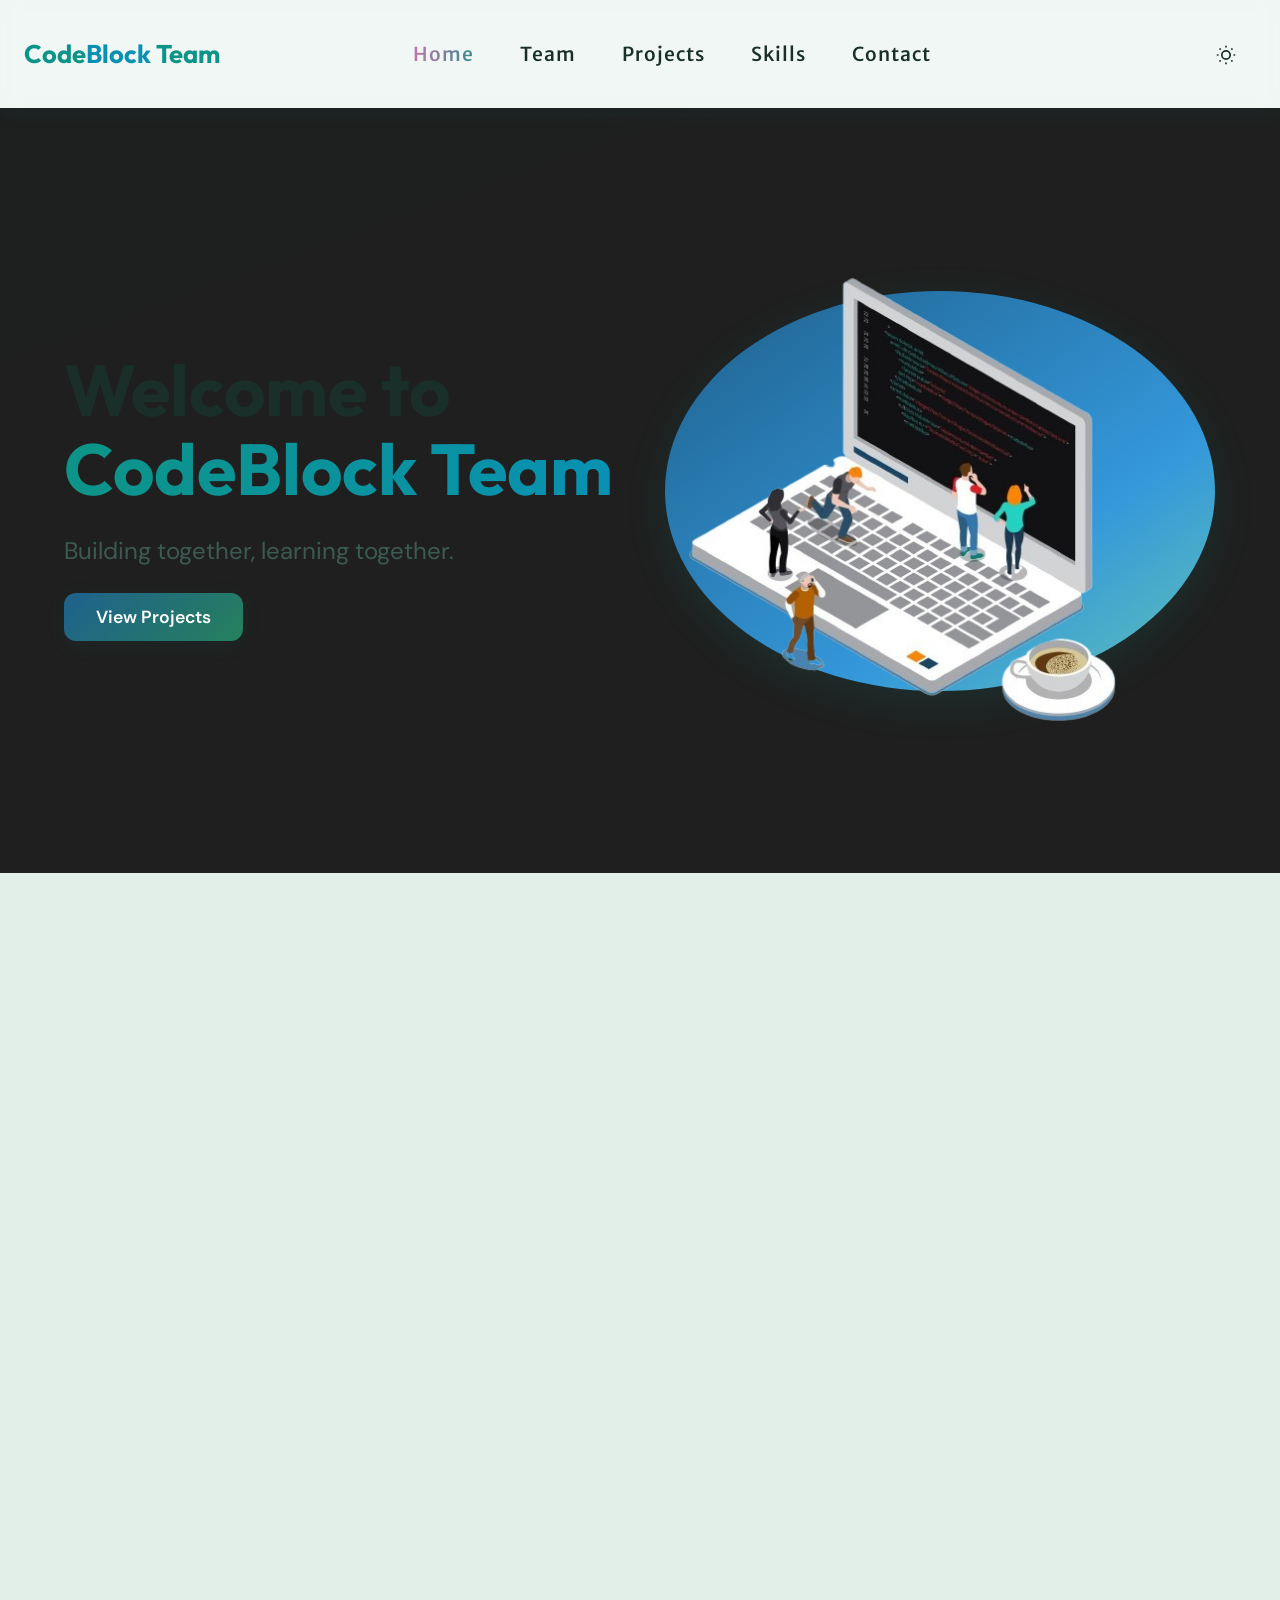
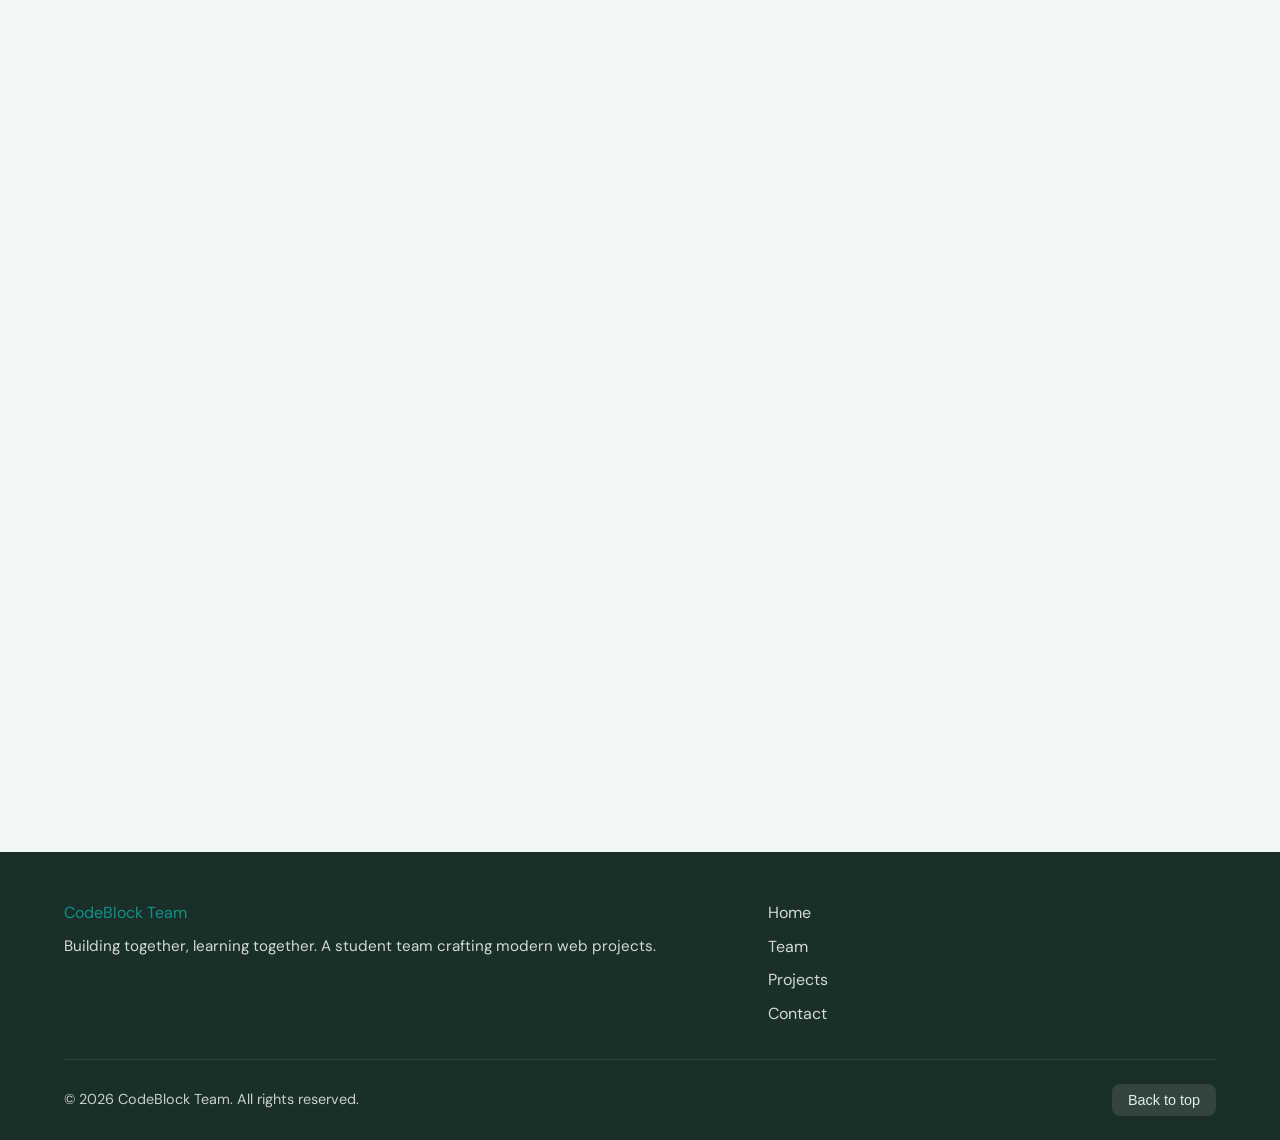
<file: index.html>
<!DOCTYPE html>
<html lang="en">
<head>
    <meta charset="UTF-8">
    <meta name="viewport" content="width=device-width, initial-scale=1.0">
    <link rel="icon" type="image/svg+xml" href="https://www.svgrepo.com/show/527629/box-minimalistic.svg">
    <title>CodeBlock Team | Student Portfolio</title>
    <link rel="preconnect" href="https://fonts.googleapis.com">
    <link rel="preconnect" href="https://fonts.gstatic.com" crossorigin>
    <link href="https://fonts.googleapis.com/css2?family=DM+Sans:ital,opsz,wght@0,9..40,400;0,9..40,500;0,9..40,600;0,9..40,700;1,9..40,400&family=Outfit:wght@400;500;600;700&display=swap" rel="stylesheet">
    <link rel="stylesheet" href="https://cdnjs.cloudflare.com/ajax/libs/font-awesome/6.4.0/css/all.min.css">
    <link rel="stylesheet" href="style.css?v=1.1">
</head>
<body>
    <header>
        <div class="header-inner">
            <a href="#home" class="logo">Code<span>Block</span> Team</a>
            <div class="container">
                <nav>
                    <a href="#home">Home</a>
                    <a href="#team">Team</a>
                    <a href="#projects">Projects</a>
                    <a href="#skills">Skills</a>
                    <a href="#contact">Contact</a>
                </nav>
            </div>
            <div class="header-actions">
                <button type="button" class="theme-toggle desktop-toggle" id="themeToggle" aria-label="Toggle theme">
                    <svg id="iconSun" width="20" height="20" viewBox="0 0 24 24" fill="none" stroke="currentColor" stroke-width="2"><circle cx="12" cy="12" r="5"/><path d="M12 1v2M12 21v2M4.22 4.22l1.42 1.42M18.36 18.36l1.42 1.42M1 12h2M21 12h2M4.22 19.78l1.42-1.42M18.36 5.64l1.42-1.42"/></svg>
                    <svg id="iconMoon" width="20" height="20" viewBox="0 0 24 24" fill="none" stroke="currentColor" stroke-width="2" style="display:none"><path d="M21 12.79A9 9 0 1 1 11.21 3 7 7 0 0 0 21 12.79z"/></svg>
                </button>
                <button type="button" class="mobile-menu-toggle" id="mobileMenuToggle" aria-label="Toggle mobile menu">
                    <svg width="24" height="24" viewBox="0 0 24 24" fill="none" stroke="currentColor" stroke-width="2">
                        <line x1="3" y1="6" x2="21" y2="6"></line>
                        <line x1="3" y1="12" x2="21" y2="12"></line>
                        <line x1="3" y1="18" x2="21" y2="18"></line>
                    </svg>
                </button>
            </div>
        </div>
    </header>

    <!-- Mobile Menu -->
    <div class="mobile-menu" id="mobileMenu">
        <nav class="mobile-nav">
            <a href="#home" class="mobile-nav-link">Home</a>
            <a href="#team" class="mobile-nav-link">Team</a>
            <a href="#projects" class="mobile-nav-link">Projects</a>
            <a href="#skills" class="mobile-nav-link">Skills</a>
            <a href="#contact" class="mobile-nav-link">Contact</a>
        </nav>
        <div class="mobile-theme-section">
            <button type="button" class="theme-toggle mobile-theme-btn" id="mobileThemeToggle" aria-label="Toggle theme">
                <svg class="mobile-icon-sun" width="20" height="20" viewBox="0 0 24 24" fill="none" stroke="currentColor" stroke-width="2"><circle cx="12" cy="12" r="5"/><path d="M12 1v2M12 21v2M4.22 4.22l1.42 1.42M18.36 18.36l1.42 1.42M1 12h2M21 12h2M4.22 19.78l1.42-1.42M18.36 5.64l1.42-1.42"/></svg>
                <svg class="mobile-icon-moon" width="20" height="20" viewBox="0 0 24 24" fill="none" stroke="currentColor" stroke-width="2" style="display:none"><path d="M21 12.79A9 9 0 1 1 11.21 3 7 7 0 0 0 21 12.79z"/></svg>
            </button>
        </div>
    </div>

    <main>
        <section id="home">
            <div class="container">
                <div class="hero-content">
                    <div class="hero-text reveal-on-scroll">
                        <h1>Welcome to <span class="highlight">CodeBlock Team</span></h1>
                        <p class="tagline">Building together, learning together.</p>
                        <a href="#projects" class="btn-cta">View Projects</a>
                    </div>
                    <div class="morphing-oval reveal-on-scroll">
                        <div class="oval-shape"></div>
                        <img src="img\homePageIcon.png" alt="Overlay Image" class="oval-overlay">
                    </div>
                </div>
            </div>
        </section>

        <section id="team">
            <div class="container">
                <h2 class="reveal-on-scroll">Our Team</h2>
                <p class="section-tagline reveal-on-scroll">Meet the people behind CodeBlock.</p>
                <div class="team-grid">
                    
                        <article data-target="#Student1" class="member-card reveal-on-scroll animated-border-form" data-accent-light="#725CAD" data-blue-light="#AE75DA" data-bg-light="#FBF8FF" data-text-light="#6E026F" data-photo-light="#57595B" data-accent-dark="#AE75DA" data-blue-dark="#725CAD" data-bg-dark="#412B6B" data-text-dark="#FDCFFA" data-photo-dark="#ffffff">
                        <div class="member-photo" style="background-image: url('img/Student1.jpeg'); background-size: cover; background-position: center;"></div>
                        <h3>Student#1</h3>
                        <p class="member-role">Preferred Role/Position</p>
                        <p class="member-bio">Short description about why you are suitable for that role.</p>
                        <div class="member-links">
                            <a href="#" aria-label="GitHub"><svg class="social-icon" xmlns="http://www.w3.org/2000/svg" width="20" height="20" viewBox="0 0 24 24" fill="currentColor" aria-hidden="true"><path d="M12 0C5.37 0 0 5.37 0 12c0 5.31 3.435 9.795 8.205 11.385.6.105.825-.255.825-.57 0-.285-.015-1.04-.015-2.04-3.33.724-4.035-1.61-4.035-1.61C4.42 18.07 3.63 17.7 3.63 17.7c-1.086-.744.084-.729.084-.729 1.205.084 1.838 1.236 1.838 1.236 1.07 1.835 2.807 1.305 3.495.998.108-.776.417-1.305.76-1.605-2.665-.305-5.526-1.22-5.526-5.981 0-1.311.469-2.381 1.235-3.221-.124-.303-.535-1.524.117-3.176 0 0 1.008-.322 3.301 1.23A11.509 11.509 0 0112 5.803c1.02.005 2.047.138 3.006.404 2.29-1.552 3.297-1.23 3.297-1.23.653 1.653.242 2.874.118 3.176.77.84 1.235 1.911 1.235 3.221 0 4.661-2.804 5.675-5.479 5.921.43.372.823 1.102.823 2.222v3.293c0 .319.192.694.801.576C20.566 22.092 24 17.592 24 11.297c0-6.627-5.373-12-12-12z"/></svg></a>
                            <a href="#" aria-label="LinkedIn"><svg class="social-icon" xmlns="http://www.w3.org/2000/svg" width="20" height="20" viewBox="0 0 24 24" fill="currentColor" aria-hidden="true"><path d="M20.447 20.452h-3.554v-5.569c0-1.328-.027-3.037-1.852-3.037-1.853 0-2.136 1.445-2.136 2.939v5.667H9.351V9h3.414v1.561h.046c.477-.9 1.637-1.85 3.37-1.85 3.601 0 4.267 2.37 4.267 5.455v6.286zM5.337 7.433c-1.144 0-2.063-.926-2.063-2.065 0-1.138.92-2.063 2.063-2.063 1.14 0 2.064.925 2.064 2.063 0 1.139-.925 2.065-2.064 2.065zm1.782 13.019H3.555V9h3.564v11.452zM22.225 0H1.771C.792 0 0 .774 0 1.729v20.542C0 23.227.792 24 1.771 24h20.451C23.2 24 24 23.227 24 22.271V1.729C24 .774 23.2 0 22.222 0h.003z"/></svg></a>
                        </div>
                    </article>
                    
                        <article data-target="#Student2" class="member-card reveal-on-scroll animated-border-form" data-accent-light="#7F8487" data-blue-light="#73777B" data-bg-light="#FAFAFA" data-text-light="#57595B" data-photo-light="#57595B" data-accent-dark="#ffffff" data-blue-dark="#BFC9D1" data-bg-dark="#393E46" data-text-dark="#7A7A73" data-photo-dark="#ffffff">
                        <div class="member-photo" style="background-image: url('img/Student2.jpg'); background-size: cover; background-position: center;"></div>
                        <h3>Student #2</h3>                        
                        <p class="member-role">Preferred Role/Position</p>                        
                        <p class="member-bio">Short description about why you are suitable for that role.</p>
                        <div class="member-links">
                            <a href="#" aria-label="GitHub"><svg class="social-icon" xmlns="http://www.w3.org/2000/svg" width="20" height="20" viewBox="0 0 24 24" fill="currentColor" aria-hidden="true"><path d="M12 0C5.37 0 0 5.37 0 12c0 5.31 3.435 9.795 8.205 11.385.6.105.825-.255.825-.57 0-.285-.015-1.04-.015-2.04-3.33.724-4.035-1.61-4.035-1.61C4.42 18.07 3.63 17.7 3.63 17.7c-1.086-.744.084-.729.084-.729 1.205.084 1.838 1.236 1.838 1.236 1.07 1.835 2.807 1.305 3.495.998.108-.776.417-1.305.76-1.605-2.665-.305-5.526-1.22-5.526-5.981 0-1.311.469-2.381 1.235-3.221-.124-.303-.535-1.524.117-3.176 0 0 1.008-.322 3.301 1.23A11.509 11.509 0 0112 5.803c1.02.005 2.047.138 3.006.404 2.29-1.552 3.297-1.23 3.297-1.23.653 1.653.242 2.874.118 3.176.77.84 1.235 1.911 1.235 3.221 0 4.661-2.804 5.675-5.479 5.921.43.372.823 1.102.823 2.222v3.293c0 .319.192.694.801.576C20.566 22.092 24 17.592 24 11.297c0-6.627-5.373-12-12-12z"/></svg></a>
                            <a href="#" aria-label="LinkedIn"><svg class="social-icon" xmlns="http://www.w3.org/2000/svg" width="20" height="20" viewBox="0 0 24 24" fill="currentColor" aria-hidden="true"><path d="M20.447 20.452h-3.554v-5.569c0-1.328-.027-3.037-1.852-3.037-1.853 0-2.136 1.445-2.136 2.939v5.667H9.351V9h3.414v1.561h.046c.477-.9 1.637-1.85 3.37-1.85 3.601 0 4.267 2.37 4.267 5.455v6.286zM5.337 7.433c-1.144 0-2.063-.926-2.063-2.065 0-1.138.92-2.063 2.063-2.063 1.14 0 2.064.925 2.064 2.063 0 1.139-.925 2.065-2.064 2.065zm1.782 13.019H3.555V9h3.564v11.452zM22.225 0H1.771C.792 0 0 .774 0 1.729v20.542C0 23.227.792 24 1.771 24h20.451C23.2 24 24 23.227 24 22.271V1.729C24 .774 23.2 0 22.222 0h.003z"/></svg></a>
                        </div>
                    </article>
                    
                        <article data-target="#Student3" class="member-card reveal-on-scroll animated-border-form" data-accent-light="#10b981" data-blue-light="#34d399" data-bg-light="#f0fff4" data-text-light="#31694E" data-accent-dark="#A8BBA3" data-blue-dark="#059669" data-bg-dark="#042617" data-text-dark="#E2E8CE">
                        <div class="member-photo" style="background-image: url('img/Student3.jpg'); background-size: cover; background-position: center;"></div>
                        <h3>Student #3</h3>                        
                        <p class="member-role">Preferred Role/Position</p>                        
                        <p class="member-bio">Short description about why you are suitable for that role.</p>
                        <div class="member-links">
                            <a href="#" aria-label="GitHub"><svg class="social-icon" xmlns="http://www.w3.org/2000/svg" width="20" height="20" viewBox="0 0 24 24" fill="currentColor" aria-hidden="true"><path d="M12 0C5.37 0 0 5.37 0 12c0 5.31 3.435 9.795 8.205 11.385.6.105.825-.255.825-.57 0-.285-.015-1.04-.015-2.04-3.33.724-4.035-1.61-4.035-1.61C4.42 18.07 3.63 17.7 3.63 17.7c-1.086-.744.084-.729.084-.729 1.205.084 1.838 1.236 1.838 1.236 1.07 1.835 2.807 1.305 3.495.998.108-.776.417-1.305.76-1.605-2.665-.305-5.526-1.22-5.526-5.981 0-1.311.469-2.381 1.235-3.221-.124-.303-.535-1.524.117-3.176 0 0 1.008-.322 3.301 1.23A11.509 11.509 0 0112 5.803c1.02.005 2.047.138 3.006.404 2.29-1.552 3.297-1.23 3.297-1.23.653 1.653.242 2.874.118 3.176.77.84 1.235 1.911 1.235 3.221 0 4.661-2.804 5.675-5.479 5.921.43.372.823 1.102.823 2.222v3.293c0 .319.192.694.801.576C20.566 22.092 24 17.592 24 11.297c0-6.627-5.373-12-12-12z"/></svg></a>
                            <a href="#" aria-label="LinkedIn"><svg class="social-icon" xmlns="http://www.w3.org/2000/svg" width="20" height="20" viewBox="0 0 24 24" fill="currentColor" aria-hidden="true"><path d="M20.447 20.452h-3.554v-5.569c0-1.328-.027-3.037-1.852-3.037-1.853 0-2.136 1.445-2.136 2.939v5.667H9.351V9h3.414v1.561h.046c.477-.9 1.637-1.85 3.37-1.85 3.601 0 4.267 2.37 4.267 5.455v6.286zM5.337 7.433c-1.144 0-2.063-.926-2.063-2.065 0-1.138.92-2.063 2.063-2.063 1.14 0 2.064.925 2.064 2.063 0 1.139-.925 2.065-2.064 2.065zm1.782 13.019H3.555V9h3.564v11.452zM22.225 0H1.771C.792 0 0 .774 0 1.729v20.542C0 23.227.792 24 1.771 24h20.451C23.2 24 24 23.227 24 22.271V1.729C24 .774 23.2 0 22.222 0h.003z"/></svg></a>
                        </div>
                    </article>
                    
                        <article data-target="#Student4" class="member-card reveal-on-scroll animated-border-form" data-accent-light="#10b981" data-blue-light="#34d399" data-bg-light="#f0fff4" data-text-light="#31694E" data-accent-dark="#A8BBA3" data-blue-dark="#059669" data-bg-dark="#32612D" data-text-dark="#E2E8CE">
                        <div class="member-photo" style="background-image: url('img/Student4.JPG'); background-size: cover; background-position: center;"></div>
                        <h3>Gerente, Aaron M.</h3>                        
                        <p class="member-role">Sheesh</p>                        
                        <p class="member-bio">Short description about why you are suitable for that role.</p>
                        <div class="member-links">
                            <a href="https://github.com/seek-aaron" aria-label="GitHub"><svg class="social-icon" xmlns="http://www.w3.org/2000/svg" width="20" height="20" viewBox="0 0 24 24" fill="currentColor" aria-hidden="true"><path d="M12 0C5.37 0 0 5.37 0 12c0 5.31 3.435 9.795 8.205 11.385.6.105.825-.255.825-.57 0-.285-.015-1.04-.015-2.04-3.33.724-4.035-1.61-4.035-1.61C4.42 18.07 3.63 17.7 3.63 17.7c-1.086-.744.084-.729.084-.729 1.205.084 1.838 1.236 1.838 1.236 1.07 1.835 2.807 1.305 3.495.998.108-.776.417-1.305.76-1.605-2.665-.305-5.526-1.22-5.526-5.981 0-1.311.469-2.381 1.235-3.221-.124-.303-.535-1.524.117-3.176 0 0 1.008-.322 3.301 1.23A11.509 11.509 0 0112 5.803c1.02.005 2.047.138 3.006.404 2.29-1.552 3.297-1.23 3.297-1.23.653 1.653.242 2.874.118 3.176.77.84 1.235 1.911 1.235 3.221 0 4.661-2.804 5.675-5.479 5.921.43.372.823 1.102.823 2.222v3.293c0 .319.192.694.801.576C20.566 22.092 24 17.592 24 11.297c0-6.627-5.373-12-12-12z"/></svg></a>
                            <a href="#" aria-label="LinkedIn"><svg class="social-icon" xmlns="http://www.w3.org/2000/svg" width="20" height="20" viewBox="0 0 24 24" fill="currentColor" aria-hidden="true"><path d="M20.447 20.452h-3.554v-5.569c0-1.328-.027-3.037-1.852-3.037-1.853 0-2.136 1.445-2.136 2.939v5.667H9.351V9h3.414v1.561h.046c.477-.9 1.637-1.85 3.37-1.85 3.601 0 4.267 2.37 4.267 5.455v6.286zM5.337 7.433c-1.144 0-2.063-.926-2.063-2.065 0-1.138.92-2.063 2.063-2.063 1.14 0 2.064.925 2.064 2.063 0 1.139-.925 2.065-2.064 2.065zm1.782 13.019H3.555V9h3.564v11.452zM22.225 0H1.771C.792 0 0 .774 0 1.729v20.542C0 23.227.792 24 1.771 24h20.451C23.2 24 24 23.227 24 22.271V1.729C24 .774 23.2 0 22.222 0h.003z"/></svg></a>
                        </div>
                    </article>
                    
                        <article data-target="#Student5" class="member-card reveal-on-scroll animated-border-form" data-accent-light="#3b82f6" data-blue-light="#60a5fa" data-bg-light="#f0f8ff" data-text-light="#2D3C59" data-accent-dark="#BDE8F5" data-blue-dark="#088395" data-bg-dark="#071033" data-text-dark="#AEDEFC">
                        <div class="member-photo" style="background-image: url('img/Student5.jpg'); background-size: cover; background-position: center;"></div>
                        <h3>Student#5</h3>                        
                        <p class="member-role">UI Designer</p>                        
                        <p class="member-bio">Short description about why you are suitable for that role.</p>
                        <div class="member-links">
                            <a href="#" aria-label="GitHub"><svg class="social-icon" xmlns="http://www.w3.org/2000/svg" width="20" height="20" viewBox="0 0 24 24" fill="currentColor" aria-hidden="true"><path d="M12 0C5.37 0 0 5.37 0 12c0 5.31 3.435 9.795 8.205 11.385.6.105.825-.255.825-.57 0-.285-.015-1.04-.015-2.04-3.33.724-4.035-1.61-4.035-1.61C4.42 18.07 3.63 17.7 3.63 17.7c-1.086-.744.084-.729.084-.729 1.205.084 1.838 1.236 1.838 1.236 1.07 1.835 2.807 1.305 3.495.998.108-.776.417-1.305.76-1.605-2.665-.305-5.526-1.22-5.526-5.981 0-1.311.469-2.381 1.235-3.221-.124-.303-.535-1.524.117-3.176 0 0 1.008-.322 3.301 1.23A11.509 11.509 0 0112 5.803c1.02.005 2.047.138 3.006.404 2.29-1.552 3.297-1.23 3.297-1.23.653 1.653.242 2.874.118 3.176.77.84 1.235 1.911 1.235 3.221 0 4.661-2.804 5.675-5.479 5.921.43.372.823 1.102.823 2.222v3.293c0 .319.192.694.801.576C20.566 22.092 24 17.592 24 11.297c0-6.627-5.373-12-12-12z"/></svg></a>
                            <a href="#" aria-label="LinkedIn"><svg class="social-icon" xmlns="http://www.w3.org/2000/svg" width="20" height="20" viewBox="0 0 24 24" fill="currentColor" aria-hidden="true"><path d="M20.447 20.452h-3.554v-5.569c0-1.328-.027-3.037-1.852-3.037-1.853 0-2.136 1.445-2.136 2.939v5.667H9.351V9h3.414v1.561h.046c.477-.9 1.637-1.85 3.37-1.85 3.601 0 4.267 2.37 4.267 5.455v6.286zM5.337 7.433c-1.144 0-2.063-.926-2.063-2.065 0-1.138.92-2.063 2.063-2.063 1.14 0 2.064.925 2.064 2.063 0 1.139-.925 2.065-2.064 2.065zm1.782 13.019H3.555V9h3.564v11.452zM22.225 0H1.771C.792 0 0 .774 0 1.729v20.542C0 23.227.792 24 1.771 24h20.451C23.2 24 24 23.227 24 22.271V1.729C24 .774 23.2 0 22.222 0h.003z"/></svg></a>
                        </div>
                    </article>
                </div>
            </div>

            <!--Pop Up--> 
            
            <div class="popup" id="Student1">
                <div class="modal-dialog">
                    <div class="popup-header">
                        <div class="profile-name">
                        </div>
                        <button data-close-popup class="popup-close">&times;</button>
                    </div>

                    <div class="popup-content">
                        <div class="profile-card" align="center">
                            <div class="glass">
                                <div class="member-photo" style="background-image: url('img/Student1.jpeg'); background-size: cover; background-position: center;"></div>
                                <h2>Student #1</h2>
                                <p class="member-role" style="font-size: 1.05rem;">Preferred Role/Position</p>                        
                                <p class="member-bio" style="font-size: 1.05rem;">Short description about why you are suitable for that role.</p>
                                <div class="profile-links">
                                    <div>
                                        <a href="#" aria-label="GitHub"><svg class="social-icon" xmlns="http://www.w3.org/2000/svg" width="30" height="30" viewBox="0 0 24 24" fill="currentColor" aria-hidden="true"><path d="M12 0C5.37 0 0 5.37 0 12c0 5.31 3.435 9.795 8.205 11.385.6.105.825-.255.825-.57 0-.285-.015-1.04-.015-2.04-3.33.724-4.035-1.61-4.035-1.61C4.42 18.07 3.63 17.7 3.63 17.7c-1.086-.744.084-.729.084-.729 1.205.084 1.838 1.236 1.838 1.236 1.07 1.835 2.807 1.305 3.495.998.108-.776.417-1.305.76-1.605-2.665-.305-5.526-1.22-5.526-5.981 0-1.311.469-2.381 1.235-3.221-.124-.303-.535-1.524.117-3.176 0 0 1.008-.322 3.301 1.23A11.509 11.509 0 0112 5.803c1.02.005 2.047.138 3.006.404 2.29-1.552 3.297-1.23 3.297-1.23.653 1.653.242 2.874.118 3.176.77.84 1.235 1.911 1.235 3.221 0 4.661-2.804 5.675-5.479 5.921.43.372.823 1.102.823 2.222v3.293c0 .319.192.694.801.576C20.566 22.092 24 17.592 24 11.297c0-6.627-5.373-12-12-12z"/></svg></a>
                                    </div>
                                    <div>
                                        <a href="#" aria-label="LinkedIn"><svg class="social-icon" xmlns="http://www.w3.org/2000/svg" width="30" height="30" viewBox="0 0 24 24" fill="currentColor" aria-hidden="true"><path d="M20.447 20.452h-3.554v-5.569c0-1.328-.027-3.037-1.852-3.037-1.853 0-2.136 1.445-2.136 2.939v5.667H9.351V9h3.414v1.561h.046c.477-.9 1.637-1.85 3.37-1.85 3.601 0 4.267 2.37 4.267 5.455v6.286zM5.337 7.433c-1.144 0-2.063-.926-2.063-2.065 0-1.138.92-2.063 2.063-2.063 1.14 0 2.064.925 2.064 2.063 0 1.139-.925 2.065-2.064 2.065zm1.782 13.019H3.555V9h3.564v11.452zM22.225 0H1.771C.792 0 0 .774 0 1.729v20.542C0 23.227.792 24 1.771 24h20.451C23.2 24 24 23.227 24 22.271V1.729C24 .774 23.2 0 22.222 0h.003z"/></svg></a>
                                    </div>
                                </div>
                            </div>
                        </div>
                        
                        <div class="about-section container">
                            <div class="about-grid">
                                <div>
                                    <h3 class="reveal-on-scroll">Contacts</h3>
                                    <p class="section-tagline reveal-on-scroll">Formal background in learnings.</p>
                                        <div class="about-grid">
                                            <div class="about-card reveal-on-scroll">
                                                <h3>Phone Number:</h3>
                                                <p>
                                                    +63
                                                </p>
                                            </div>
                                            <div class="about-card reveal-on-scroll">
                                                <h3>Email</h3>
                                                <p>
                                                    @
                                                </p>
                                            </div>
                                            <div class="about-card reveal-on-scroll">
                                                <h3>Address</h3>
                                                <p>
                                                    #
                                                </p>
                                            </div>
                                        </div>
                                </div>

                                <div>
                                    <h3 class="reveal-on-scroll">Education</h3>
                                    <p class="section-tagline reveal-on-scroll">Reach out and connect.</p>
                                        <div class="about-grid">
                                            <div class="about-card reveal-on-scroll">
                                                <h3>Tertiary</h3>
                                                <h3>
                                                    Bulacan State University
                                                </h3>
                                                <p>
                                                    Program:  *
                                                </p>
                                                <p>
                                                    Years Attended: 2023 - Present
                                                </p>
                                            </div>
                                            <div class="about-card reveal-on-scroll">
                                                <h3>Secondary</h3>
                                                <h3>
                                                    Name
                                                </h3>
                                                <p>
                                                    Track and Strand:
                                                </p>
                                                <p>
                                                    Years Attended: #### - ####
                                                </p>
                                            </div>
                                        </div>
                                </div>
                            </div>
                        </div>

                        <div class="experience-section container">
                            <h3 class="reveal-on-scroll">Experience</h3>
                            <p class="section-tagline reveal-on-scroll">Participation and works over the years.</p>
                            <div class="experience-grid">
                                <div class="dropdown reveal-on-scroll">
                                    <div class="select animated-border-form">
                                        <span class="experience-list">
                                            <h3>Name #1</h3>
                                        </span>
                                        <div class="caret"></div>
                                    </div>
                                    <article class="experience-description">
                                        Lorem ipsum dolor sit amet consectetur adipisicing elit. Sint neque nesciunt, placeat, quo facere tenetur culpa dicta obcaecati, doloribus excepturi exercitationem sunt? 
                                        Incidunt officiis soluta, tempore consequatur voluptatibus ut quaerat.
                                    </article>
                                </div>
                                <div class="dropdown reveal-on-scroll">
                                    <div class="select animated-border-form">
                                        <span class="experience-list">
                                            <h3>Name #2</h3>
                                        </span>
                                        <div class="caret"></div>
                                    </div>
                                    <article class="experience-description">
                                        Lorem ipsum dolor sit amet consectetur adipisicing elit. Sint neque nesciunt, placeat, quo facere tenetur culpa dicta obcaecati, doloribus excepturi exercitationem sunt? 
                                        Incidunt officiis soluta, tempore consequatur voluptatibus ut quaerat.
                                    </article>
                                </div>
                                <div class="dropdown reveal-on-scroll">
                                    <div class="select animated-border-form">
                                        <span class="experience-list">
                                            <h3>Name #3</h3>
                                        </span>
                                        <div class="caret"></div>
                                    </div>
                                    <article class="experience-description">
                                        Lorem ipsum dolor sit amet consectetur adipisicing elit. Sint neque nesciunt, placeat, quo facere tenetur culpa dicta obcaecati, doloribus excepturi exercitationem sunt? 
                                        Incidunt officiis soluta, tempore consequatur voluptatibus ut quaerat.
                                    </article>
                                </div>
                            </div>
                        </div>
                        <div class="title-section">
                            <h3 class="reveal-on-scroll">Skills</h3>
                        </div>
                        <div class="skills-wrapper">
                            <div class="skills-section container">
                                <h3 class="reveal-on-scroll">Language</h3>
                                <div class="skills-wrap reveal-on-scroll">
                                    <div class="skill-item">
                                        <div class="skill-name"> HTML / CSS</div>
                                        <div class="progress-bar">
                                            <div class="progress" style="width: 57%"></div>
                                        </div>
                                        <div class="percentage">57%</div>
                                    </div>
                                    <div class="skill-item">
                                        <div class="skill-name"> C/C++</div>
                                        <div class="progress-bar">
                                            <div class="progress" style="width: 46%"></div>
                                        </div>
                                        <div class="percentage">46%</div>
                                    </div>
                                    <div class="skill-item">
                                        <div class="skill-name"> Python</div>
                                        <div class="progress-bar">
                                            <div class="progress" style="width: 65%"></div>
                                        </div>
                                        <div class="percentage">65%</div>
                                    </div>
                                    <div class="skill-item">
                                        <div class="skill-name"> javaScript</div>
                                        <div class="progress-bar">
                                            <div class="progress" style="width: 53%"></div>
                                        </div>
                                        <div class="percentage">53%</div>
                                    </div>
                                    <div class="skill-item">
                                        <div class="skill-name"> MySQL</div>
                                        <div class="progress-bar">
                                            <div class="progress" style="width: 32%"></div>
                                        </div>
                                        <div class="percentage">32%</div>
                                    </div>
                                </div>
                            </div>

                            <div class="skills-section container">
                                <h3 class="reveal-on-scroll">Application Software</h3>
                                <div class="skills-wrap reveal-on-scroll">
                                    <div class="skill-item">
                                        <div class="skill-name"> Dev C++</div>
                                        <div class="progress-bar">
                                            <div class="progress" style="width: 57%"></div>
                                        </div>
                                        <div class="percentage">57%</div>
                                    </div>
                                    <div class="skill-item">
                                        <div class="skill-name"> Figma</div>
                                        <div class="progress-bar">
                                            <div class="progress" style="width: 30%"></div>
                                        </div>
                                        <div class="percentage"> 30%</div>
                                    </div>
                                    <div class="skill-item">
                                        <div class="skill-name"> VS Code</div>
                                        <div class="progress-bar">
                                            <div class="progress" style="width: 63%"></div>
                                        </div>
                                        <div class="percentage">63%</div>
                                    </div>
                                    <div class="skill-item">
                                        <div class="skill-name"> Proteus</div>
                                        <div class="progress-bar">
                                            <div class="progress" style="width: 65%"></div>
                                        </div>
                                        <div class="percentage">65%</div>
                                    </div>
                                    <div class="skill-item">
                                        <div class="skill-name"> Arduino IDE</div>
                                        <div class="progress-bar">
                                            <div class="progress" style="width: 43%"></div>
                                        </div>
                                        <div class="percentage"> 43%</div>
                                    </div>
                                    <div class="skill-item">
                                        <div class="skill-name"> Canva</div>
                                        <div class="progress-bar">
                                            <div class="progress" style="width: 49%"></div>
                                        </div>
                                        <div class="percentage"> 49%</div>
                                    </div>
                                    <div class="skill-item">
                                        <div class="skill-name"> Node-RED</div>
                                        <div class="progress-bar">
                                            <div class="progress" style="width: 59%"></div>
                                        </div>
                                        <div class="percentage"> 59%</div>
                                    </div>
                                </div>
                            </div>
                        </div>

                        <div class="references-section container">
                            <h3 class="reveal-on-scroll">References</h3>
                            <p class="section-tagline reveal-on-scroll">Find who our referees are.</p>
                                <div class="references-grid animated-border-form">
                                    <div class="references-card reveal-on-scroll animated-border-form">
                                        <h3>Name</h3>
                                        <p>
                                            Position: 
                                        </p>
                                        <p>
                                            Contact:
                                        </p>
                                    </div>
                                    <div class="references-card reveal-on-scroll animated-border-form">
                                        <h3>Name</h3>
                                        <p>
                                            Position: 
                                        </p>
                                        <p>
                                            Contact:
                                        </p>
                                    </div>
                                </div>
                        </div>

                        <footer class="popup-footer">
                            <div class="container">
                                <div class="footer-inner">
                                    <div class="footer-brand">
                                        <span class="logo">Code<span>Block</span> Team</span>
                                        <p>Building together, learning together. A student team crafting modern web projects.</p>
                                    </div>
                                    <div class="footer-links">
                                        <a href="#home">Home</a>
                                        <a href="#team">Team</a>
                                        <a href="#projects">Projects</a>
                                        <a href="#contact">Contact</a>
                                    </div>
                                </div>
                                <div class="footer-bottom">
                                    <p>© 2026 CodeBlock Team. All rights reserved.</p>
                                </div>
                            </div>
                        </footer>
                        
                    </div>

                </div>
            </div>

            <div class="popup" id="Student2">
                <div class="modal-dialog">
                    <div class="popup-header">
                        <div class="profile-name">
                        </div>
                        <button data-close-popup class="popup-close">&times;</button>
                    </div>

                    <div class="popup-content">
                        <div class="profile-card" align="center">
                            <div class="glass">
                                <div class="member-photo" style="background-image: url('img/Student2.jpg'); background-size: cover; background-position: center;"></div>
                                <h2>Student #2</h2>
                                <p class="member-role" style="font-size: 1.05rem;">Preferred Role/Position</p>                        
                                <p class="member-bio" style="font-size: 1.05rem;">Short description about why you are suitable for that role.</p>
                                <div class="profile-links">
                                    <div>
                                        <a href="#" aria-label="GitHub"><svg class="social-icon" xmlns="http://www.w3.org/2000/svg" width="30" height="30" viewBox="0 0 24 24" fill="currentColor" aria-hidden="true"><path d="M12 0C5.37 0 0 5.37 0 12c0 5.31 3.435 9.795 8.205 11.385.6.105.825-.255.825-.57 0-.285-.015-1.04-.015-2.04-3.33.724-4.035-1.61-4.035-1.61C4.42 18.07 3.63 17.7 3.63 17.7c-1.086-.744.084-.729.084-.729 1.205.084 1.838 1.236 1.838 1.236 1.07 1.835 2.807 1.305 3.495.998.108-.776.417-1.305.76-1.605-2.665-.305-5.526-1.22-5.526-5.981 0-1.311.469-2.381 1.235-3.221-.124-.303-.535-1.524.117-3.176 0 0 1.008-.322 3.301 1.23A11.509 11.509 0 0112 5.803c1.02.005 2.047.138 3.006.404 2.29-1.552 3.297-1.23 3.297-1.23.653 1.653.242 2.874.118 3.176.77.84 1.235 1.911 1.235 3.221 0 4.661-2.804 5.675-5.479 5.921.43.372.823 1.102.823 2.222v3.293c0 .319.192.694.801.576C20.566 22.092 24 17.592 24 11.297c0-6.627-5.373-12-12-12z"/></svg></a>
                                    </div>
                                    <div>
                                        <a href="#" aria-label="LinkedIn"><svg class="social-icon" xmlns="http://www.w3.org/2000/svg" width="30" height="30" viewBox="0 0 24 24" fill="currentColor" aria-hidden="true"><path d="M20.447 20.452h-3.554v-5.569c0-1.328-.027-3.037-1.852-3.037-1.853 0-2.136 1.445-2.136 2.939v5.667H9.351V9h3.414v1.561h.046c.477-.9 1.637-1.85 3.37-1.85 3.601 0 4.267 2.37 4.267 5.455v6.286zM5.337 7.433c-1.144 0-2.063-.926-2.063-2.065 0-1.138.92-2.063 2.063-2.063 1.14 0 2.064.925 2.064 2.063 0 1.139-.925 2.065-2.064 2.065zm1.782 13.019H3.555V9h3.564v11.452zM22.225 0H1.771C.792 0 0 .774 0 1.729v20.542C0 23.227.792 24 1.771 24h20.451C23.2 24 24 23.227 24 22.271V1.729C24 .774 23.2 0 22.222 0h.003z"/></svg></a>
                                    </div>
                                </div>
                            </div>
                        </div>
                        
                        <div class="about-section container">
                            <div class="about-grid">
                                <div>
                                    <h3 class="reveal-on-scroll">Contacts</h3>
                                    <p class="section-tagline reveal-on-scroll">Formal background in learnings.</p>
                                        <div class="about-grid">
                                            <div class="about-card reveal-on-scroll">
                                                <h3>Phone Number:</h3>
                                                <p>
                                                    +63
                                                </p>
                                            </div>
                                            <div class="about-card reveal-on-scroll">
                                                <h3>Email</h3>
                                                <p>
                                                    @
                                                </p>
                                            </div>
                                            <div class="about-card reveal-on-scroll">
                                                <h3>Address</h3>
                                                <p>
                                                    #
                                                </p>
                                            </div>
                                        </div>
                                </div>

                                <div>
                                    <h3 class="reveal-on-scroll">Education</h3>
                                    <p class="section-tagline reveal-on-scroll">Reach out and connect.</p>
                                        <div class="about-grid">
                                            <div class="about-card reveal-on-scroll">
                                                <h3>Tertiary</h3>
                                                <h3>
                                                    Bulacan State University
                                                </h3>
                                                <p>
                                                    Program:  *
                                                </p>
                                                <p>
                                                    Years Attended: 2023 - Present
                                                </p>
                                            </div>
                                            <div class="about-card reveal-on-scroll">
                                                <h3>Secondary</h3>
                                                <h3>
                                                    Name
                                                </h3>
                                                <p>
                                                    Track and Strand: 
                                                </p>
                                                <p>
                                                    Years Attended: #### - ####
                                                </p>
                                            </div>
                                        </div>
                                </div>
                            </div>
                        </div>

                        <div class="experience-section container">
                            <h3 class="reveal-on-scroll">Experience</h3>
                            <p class="section-tagline reveal-on-scroll">Participation and works over the years.</p>
                            <div class="experience-grid">
                                <div class="dropdown reveal-on-scroll">
                                    <div class="select animated-border-form">
                                        <span class="experience-list">
                                            <h3>Name #1</h3>
                                        </span>
                                        <div class="caret"></div>
                                    </div>
                                    <article class="experience-description">
                                        Lorem ipsum dolor sit amet consectetur adipisicing elit. Sint neque nesciunt, placeat, quo facere tenetur culpa dicta obcaecati, doloribus excepturi exercitationem sunt? 
                                        Incidunt officiis soluta, tempore consequatur voluptatibus ut quaerat.
                                    </article>
                                </div>
                                <div class="dropdown reveal-on-scroll">
                                    <div class="select animated-border-form">
                                        <span class="experience-list">
                                            <h3>Name #2</h3>
                                        </span>
                                        <div class="caret"></div>
                                    </div>
                                    <article class="experience-description">
                                        Lorem ipsum dolor sit amet consectetur adipisicing elit. Sint neque nesciunt, placeat, quo facere tenetur culpa dicta obcaecati, doloribus excepturi exercitationem sunt? 
                                        Incidunt officiis soluta, tempore consequatur voluptatibus ut quaerat.
                                    </article>
                                </div>
                                <div class="dropdown reveal-on-scroll">
                                    <div class="select animated-border-form">
                                        <span class="experience-list">
                                            <h3>Name #3</h3>
                                        </span>
                                        <div class="caret"></div>
                                    </div>
                                    <article class="experience-description">
                                        Lorem ipsum dolor sit amet consectetur adipisicing elit. Sint neque nesciunt, placeat, quo facere tenetur culpa dicta obcaecati, doloribus excepturi exercitationem sunt? 
                                        Incidunt officiis soluta, tempore consequatur voluptatibus ut quaerat.
                                    </article>
                                </div>
                            </div>
                        </div>

                        <div class="title-section">
                            <h3 class="reveal-on-scroll">Skills</h3>
                        </div>
                        <div class="skills-wrapper">
                            <div class="skills-section container">
                                <h3 class="reveal-on-scroll">Language</h3>
                                <div class="skills-wrap reveal-on-scroll">
                                    <div class="skill-item">
                                        <div class="skill-name"> Python</div>
                                        <div class="progress-bar">
                                            <div class="progress" style="width: 60%"></div>
                                        </div>
                                        <div class="percentage">60%</div>
                                    </div>
                                    <div class="skill-item">
                                        <div class="skill-name"> C/C++</div>
                                        <div class="progress-bar">
                                            <div class="progress" style="width: 30%"></div>
                                        </div>
                                        <div class="percentage">30%</div>
                                    </div>
                                    <div class="skill-item">
                                        <div class="skill-name"> javaScript</div>
                                        <div class="progress-bar">
                                            <div class="progress" style="width: 30%"></div>
                                        </div>
                                        <div class="percentage">30%</div>
                                    </div>
                                    <div class="skill-item">
                                        <div class="skill-name"> Node.js</div>
                                        <div class="progress-bar">
                                            <div class="progress" style="width: 30%"></div>
                                        </div>
                                        <div class="percentage">30%</div>
                                    </div>
                                    <div class="skill-item">
                                        <div class="skill-name"> Express.js</div>
                                        <div class="progress-bar">
                                            <div class="progress" style="width: 30%"></div>
                                        </div>
                                        <div class="percentage">30%</div>
                                    </div>
                                    <div class="skill-item">
                                        <div class="skill-name"> MySQL</div>
                                        <div class="progress-bar">
                                            <div class="progress" style="width: 50%"></div>
                                        </div>
                                        <div class="percentage">50%</div>
                                    </div>
                                </div>
                            </div>

                            <div class="skills-section container">
                                <h3 class="reveal-on-scroll">Application Software</h3>
                                <div class="skills-wrap reveal-on-scroll">
                                    <div class="skill-item">
                                        <div class="skill-name"> VS Code</div>
                                        <div class="progress-bar">
                                            <div class="progress" style="width: 60%"></div>
                                        </div>
                                        <div class="percentage">60%</div>
                                    </div>
                                    <div class="skill-item">
                                        <div class="skill-name"> Workbench</div>
                                        <div class="progress-bar">
                                            <div class="progress" style="width: 50%"></div>
                                        </div>
                                        <div class="percentage">50%</div>
                                    </div>
                                    <div class="skill-item">
                                        <div class="skill-name"> Dev C++</div>
                                        <div class="progress-bar">
                                            <div class="progress" style="width: 70%"></div>
                                        </div>
                                        <div class="percentage">70%</div>
                                    </div>
                                    <div class="skill-item">
                                        <div class="skill-name">  Figma</div>
                                        <div class="progress-bar">
                                            <div class="progress" style="width: 50%"></div>
                                        </div>
                                        <div class="percentage">50%</div>
                                    </div>
                                </div>
                            </div>
                        </div>

                        <div class="references-section container">
                            <h3 class="reveal-on-scroll">References</h3>
                            <p class="section-tagline reveal-on-scroll">Find who our referees are.</p>
                                <div class="references-grid animated-border-form">
                                    <div class="references-card reveal-on-scroll animated-border-form">
                                        <h3>Name</h3>
                                        <p>
                                            Position: 
                                        </p>
                                        <p>
                                            Contact:
                                        </p>
                                    </div>
                                    <div class="references-card reveal-on-scroll animated-border-form">
                                        <h3>Name</h3>
                                        <p>
                                            Position: 
                                        </p>
                                        <p>
                                            Contact:
                                        </p>
                                    </div>
                                </div>
                        </div>

                        <footer class="popup-footer">
                            <div class="container">
                                <div class="footer-inner">
                                    <div class="footer-brand">
                                        <span class="logo">Code<span>Block</span> Team</span>
                                        <p>Building together, learning together. A student team crafting modern web projects.</p>
                                    </div>
                                    <div class="footer-links">
                                        <a href="#home">Home</a>
                                        <a href="#team">Team</a>
                                        <a href="#projects">Projects</a>
                                        <a href="#contact">Contact</a>
                                    </div>
                                </div>
                                <div class="footer-bottom">
                                    <p>© 2026 CodeBlock Team. All rights reserved.</p>
                                </div>
                            </div>
                        </footer>
                        
                    </div>

                </div>
            </div>

            <div class="popup" id="Student3">
                <div class="modal-dialog">
                    <div class="popup-header">
                        <div class="profile-name">
                        </div>
                        <button data-close-popup class="popup-close">&times;</button>
                    </div>

                    <div class="popup-content">
                        <div class="profile-card" align="center">
                            <div class="glass">
                                <div class="member-photo" style="background-image: url('img/Student3.jpg'); background-size: cover; background-position: center;"></div>
                                <h2>Student #3</h2>
                                <p class="member-role" style="font-size: 1.05rem;">Preferred Role/Position</p>                        
                                <p class="member-bio" style="font-size: 1.05rem;">Short description about why you are suitable for that role.</p>
                                <div class="profile-links">
                                    <div>
                                        <a href="#" aria-label="GitHub"><svg class="social-icon" xmlns="http://www.w3.org/2000/svg" width="30" height="30" viewBox="0 0 24 24" fill="currentColor" aria-hidden="true"><path d="M12 0C5.37 0 0 5.37 0 12c0 5.31 3.435 9.795 8.205 11.385.6.105.825-.255.825-.57 0-.285-.015-1.04-.015-2.04-3.33.724-4.035-1.61-4.035-1.61C4.42 18.07 3.63 17.7 3.63 17.7c-1.086-.744.084-.729.084-.729 1.205.084 1.838 1.236 1.838 1.236 1.07 1.835 2.807 1.305 3.495.998.108-.776.417-1.305.76-1.605-2.665-.305-5.526-1.22-5.526-5.981 0-1.311.469-2.381 1.235-3.221-.124-.303-.535-1.524.117-3.176 0 0 1.008-.322 3.301 1.23A11.509 11.509 0 0112 5.803c1.02.005 2.047.138 3.006.404 2.29-1.552 3.297-1.23 3.297-1.23.653 1.653.242 2.874.118 3.176.77.84 1.235 1.911 1.235 3.221 0 4.661-2.804 5.675-5.479 5.921.43.372.823 1.102.823 2.222v3.293c0 .319.192.694.801.576C20.566 22.092 24 17.592 24 11.297c0-6.627-5.373-12-12-12z"/></svg></a>
                                    </div>
                                    <div>
                                        <a href="#" aria-label="LinkedIn"><svg class="social-icon" xmlns="http://www.w3.org/2000/svg" width="30" height="30" viewBox="0 0 24 24" fill="currentColor" aria-hidden="true"><path d="M20.447 20.452h-3.554v-5.569c0-1.328-.027-3.037-1.852-3.037-1.853 0-2.136 1.445-2.136 2.939v5.667H9.351V9h3.414v1.561h.046c.477-.9 1.637-1.85 3.37-1.85 3.601 0 4.267 2.37 4.267 5.455v6.286zM5.337 7.433c-1.144 0-2.063-.926-2.063-2.065 0-1.138.92-2.063 2.063-2.063 1.14 0 2.064.925 2.064 2.063 0 1.139-.925 2.065-2.064 2.065zm1.782 13.019H3.555V9h3.564v11.452zM22.225 0H1.771C.792 0 0 .774 0 1.729v20.542C0 23.227.792 24 1.771 24h20.451C23.2 24 24 23.227 24 22.271V1.729C24 .774 23.2 0 22.222 0h.003z"/></svg></a>
                                    </div>
                                </div>
                            </div>
                        </div>
                        
                        <div class="about-section container">
                            <div class="about-grid">
                                <div>
                                    <h3 class="reveal-on-scroll">Contacts</h3>
                                    <p class="section-tagline reveal-on-scroll">Formal background in learnings.</p>
                                        <div class="about-grid">
                                            <div class="about-card reveal-on-scroll">
                                                <h3>Phone Number:</h3>
                                                <p>
                                                    +63
                                                </p>
                                            </div>
                                            <div class="about-card reveal-on-scroll">
                                                <h3>Email</h3>
                                                <p>
                                                    @
                                                </p>
                                            </div>
                                            <div class="about-card reveal-on-scroll">
                                                <h3>Address</h3>
                                                <p>
                                                    #
                                                </p>
                                            </div>
                                        </div>
                                </div>

                                <div>
                                    <h3 class="reveal-on-scroll">Education</h3>
                                    <p class="section-tagline reveal-on-scroll">Reach out and connect.</p>
                                        <div class="about-grid">
                                            <div class="about-card reveal-on-scroll">
                                                <h3>Tertiary</h3>
                                                <h3>
                                                    Bulacan State University
                                                </h3>
                                                <p>
                                                    Program:  *
                                                </p>
                                                <p>
                                                    Years Attended: 2023 - Present
                                                </p>
                                            </div>
                                            <div class="about-card reveal-on-scroll">
                                                <h3>Secondary</h3>
                                                <h3>
                                                    Name
                                                </h3>
                                                <p>
                                                    Track and Strand:
                                                </p>
                                                <p>
                                                    Years Attended: #### - ####
                                                </p>
                                            </div>
                                        </div>
                                </div>
                            </div>
                        </div>

                        <div class="experience-section container">
                            <h3 class="reveal-on-scroll">Experience</h3>
                            <p class="section-tagline reveal-on-scroll">Participation and works over the years.</p>
                            <div class="experience-grid">
                                <div class="dropdown reveal-on-scroll">
                                    <div class="select animated-border-form">
                                        <span class="experience-list">
                                            <h3>Name #1</h3>
                                        </span>
                                        <div class="caret"></div>
                                    </div>
                                    <article class="experience-description">
                                        Lorem ipsum dolor sit amet consectetur adipisicing elit. Sint neque nesciunt, placeat, quo facere tenetur culpa dicta obcaecati, doloribus excepturi exercitationem sunt? 
                                        Incidunt officiis soluta, tempore consequatur voluptatibus ut quaerat.
                                    </article>
                                </div>
                                <div class="dropdown reveal-on-scroll">
                                    <div class="select animated-border-form">
                                        <span class="experience-list">
                                            <h3>Name #2</h3>
                                        </span>
                                        <div class="caret"></div>
                                    </div>
                                    <article class="experience-description">
                                        Lorem ipsum dolor sit amet consectetur adipisicing elit. Sint neque nesciunt, placeat, quo facere tenetur culpa dicta obcaecati, doloribus excepturi exercitationem sunt? 
                                        Incidunt officiis soluta, tempore consequatur voluptatibus ut quaerat.
                                    </article>
                                </div>
                                <div class="dropdown reveal-on-scroll">
                                    <div class="select animated-border-form">
                                        <span class="experience-list">
                                            <h3>Name #3</h3>
                                        </span>
                                        <div class="caret"></div>
                                    </div>
                                    <article class="experience-description">
                                        Lorem ipsum dolor sit amet consectetur adipisicing elit. Sint neque nesciunt, placeat, quo facere tenetur culpa dicta obcaecati, doloribus excepturi exercitationem sunt? 
                                        Incidunt officiis soluta, tempore consequatur voluptatibus ut quaerat.
                                    </article>
                                </div>
                            </div>
                        </div>

                        <div class="title-section">
                            <h3 class="reveal-on-scroll">Skills</h3>
                        </div>
                        <div class="skills-wrapper">
                            <div class="skills-section container">
                                <h3 class="reveal-on-scroll">Language</h3>
                                <div class="skills-wrap reveal-on-scroll">
                                    <div class="skill-item">
                                        <div class="skill-name"> HTML / CSS</div>
                                        <div class="progress-bar">
                                            <div class="progress" style="width: 40%"></div>
                                        </div>
                                        <div class="percentage">40%</div>
                                    </div>
                                    <div class="skill-item">
                                        <div class="skill-name"> C/C++</div>
                                        <div class="progress-bar">
                                            <div class="progress" style="width: 70%"></div>
                                        </div>
                                        <div class="percentage">70%</div>
                                    </div>
                                    <div class="skill-item">
                                        <div class="skill-name"> Python</div>
                                        <div class="progress-bar">
                                            <div class="progress" style="width: 50%"></div>
                                        </div>
                                        <div class="percentage">50%</div>
                                    </div>
                                    <div class="skill-item">
                                        <div class="skill-name"> MySQL</div>
                                        <div class="progress-bar">
                                            <div class="progress" style="width: 30%"></div>
                                        </div>
                                        <div class="percentage">30%</div>
                                    </div>
                                </div>
                            </div>

                            <div class="skills-section container">
                                <h3 class="reveal-on-scroll">Application Software</h3>
                                <div class="skills-wrap reveal-on-scroll">
                                    <div class="skill-item">
                                        <div class="skill-name"> Canva</div>
                                        <div class="progress-bar">
                                            <div class="progress" style="width: 70%"></div>
                                        </div>
                                        <div class="percentage">70%</div>
                                    </div>
                                    <div class="skill-item">
                                        <div class="skill-name"> Figma</div>
                                        <div class="progress-bar">
                                            <div class="progress" style="width: 55%"></div>
                                        </div>
                                        <div class="percentage">55%</div>
                                    </div>
                                    <div class="skill-item">
                                        <div class="skill-name"> VS Code</div>
                                        <div class="progress-bar">
                                            <div class="progress" style="width: 60%"></div>
                                        </div>
                                        <div class="percentage">60%</div>
                                    </div>
                                    <div class="skill-item">
                                        <div class="skill-name"> Dev C++</div>
                                        <div class="progress-bar">
                                            <div class="progress" style="width: 63%"></div>
                                        </div>
                                        <div class="percentage">63%</div>
                                    </div>
                                </div>
                            </div>
                        </div>

                        <div class="references-section container">
                            <h3 class="reveal-on-scroll">References</h3>
                            <p class="section-tagline reveal-on-scroll">Find who our referees are.</p>
                                <div class="references-grid animated-border-form">
                                    <div class="references-card reveal-on-scroll animated-border-form">
                                        <h3>Name</h3>
                                        <p>
                                            Position: 
                                        </p>
                                        <p>
                                            Contact:
                                        </p>
                                    </div>
                                    <div class="references-card reveal-on-scroll animated-border-form">
                                        <h3>Name</h3>
                                        <p>
                                            Position: 
                                        </p>
                                        <p>
                                            Contact:
                                        </p>
                                    </div>
                                </div>
                        </div>

                        <footer class="popup-footer">
                            <div class="container">
                                <div class="footer-inner">
                                    <div class="footer-brand">
                                        <span class="logo">Code<span>Block</span> Team</span>
                                        <p>Building together, learning together. A student team crafting modern web projects.</p>
                                    </div>
                                    <div class="footer-links">
                                        <a href="#home">Home</a>
                                        <a href="#team">Team</a>
                                        <a href="#projects">Projects</a>
                                        <a href="#contact">Contact</a>
                                    </div>
                                </div>
                                <div class="footer-bottom">
                                    <p>© 2026 CodeBlock Team. All rights reserved.</p>
                                </div>
                            </div>
                        </footer>
                        
                    </div>

                </div>
            </div>

            <div class="popup" id="Student4">
                <div class="modal-dialog">
                    <div class="popup-header">
                        <div class="profile-name">
                        </div>
                        <button data-close-popup class="popup-close">&times;</button>
                    </div>

                    <div class="popup-content">
                        <div class="profile-card" align="center">
                            <div class="glass">
                                <div class="member-photo" style="background-image: url('img/Student4.JPG'); background-size: cover; background-position: center;"></div>
                                <h2>Student #4</h2>
                                <p class="member-role" style="font-size: 1.05rem;">Preferred Role/Position</p>                        
                                <p class="member-bio" style="font-size: 1.05rem;">Short description about why you are suitable for that role.</p>
                                <div class="profile-links">
                                    <div>
                                        <a href="#" aria-label="GitHub"><svg class="social-icon" xmlns="http://www.w3.org/2000/svg" width="30" height="30" viewBox="0 0 24 24" fill="currentColor" aria-hidden="true"><path d="M12 0C5.37 0 0 5.37 0 12c0 5.31 3.435 9.795 8.205 11.385.6.105.825-.255.825-.57 0-.285-.015-1.04-.015-2.04-3.33.724-4.035-1.61-4.035-1.61C4.42 18.07 3.63 17.7 3.63 17.7c-1.086-.744.084-.729.084-.729 1.205.084 1.838 1.236 1.838 1.236 1.07 1.835 2.807 1.305 3.495.998.108-.776.417-1.305.76-1.605-2.665-.305-5.526-1.22-5.526-5.981 0-1.311.469-2.381 1.235-3.221-.124-.303-.535-1.524.117-3.176 0 0 1.008-.322 3.301 1.23A11.509 11.509 0 0112 5.803c1.02.005 2.047.138 3.006.404 2.29-1.552 3.297-1.23 3.297-1.23.653 1.653.242 2.874.118 3.176.77.84 1.235 1.911 1.235 3.221 0 4.661-2.804 5.675-5.479 5.921.43.372.823 1.102.823 2.222v3.293c0 .319.192.694.801.576C20.566 22.092 24 17.592 24 11.297c0-6.627-5.373-12-12-12z"/></svg></a>
                                    </div>
                                    <div>
                                        <a href="#" aria-label="LinkedIn"><svg class="social-icon" xmlns="http://www.w3.org/2000/svg" width="30" height="30" viewBox="0 0 24 24" fill="currentColor" aria-hidden="true"><path d="M20.447 20.452h-3.554v-5.569c0-1.328-.027-3.037-1.852-3.037-1.853 0-2.136 1.445-2.136 2.939v5.667H9.351V9h3.414v1.561h.046c.477-.9 1.637-1.85 3.37-1.85 3.601 0 4.267 2.37 4.267 5.455v6.286zM5.337 7.433c-1.144 0-2.063-.926-2.063-2.065 0-1.138.92-2.063 2.063-2.063 1.14 0 2.064.925 2.064 2.063 0 1.139-.925 2.065-2.064 2.065zm1.782 13.019H3.555V9h3.564v11.452zM22.225 0H1.771C.792 0 0 .774 0 1.729v20.542C0 23.227.792 24 1.771 24h20.451C23.2 24 24 23.227 24 22.271V1.729C24 .774 23.2 0 22.222 0h.003z"/></svg></a>
                                    </div>
                                </div>
                            </div>
                        </div>
                        
                        <div class="about-section container">
                            <div class="about-grid">
                                <div>
                                    <h3 class="reveal-on-scroll">Contacts</h3>
                                    <p class="section-tagline reveal-on-scroll">Formal background in learnings.</p>
                                        <div class="about-grid">
                                            <div class="about-card reveal-on-scroll">
                                                <h3>Phone Number:</h3>
                                                <p>
                                                    +63
                                                </p>
                                            </div>
                                            <div class="about-card reveal-on-scroll">
                                                <h3>Email</h3>
                                                <p>
                                                    @
                                                </p>
                                            </div>
                                            <div class="about-card reveal-on-scroll">
                                                <h3>Address</h3>
                                                <p>
                                                    #
                                                </p>
                                            </div>
                                        </div>
                                </div>

                                <div>
                                    <h3 class="reveal-on-scroll">Education</h3>
                                    <p class="section-tagline reveal-on-scroll">Reach out and connect.</p>
                                        <div class="about-grid">
                                            <div class="about-card reveal-on-scroll">
                                                <h3>Tertiary</h3>
                                                <h3>
                                                    Bulacan State University
                                                </h3>
                                                <p>
                                                    Program:  *
                                                </p>
                                                <p>
                                                    Years Attended: 2023 - Present
                                                </p>
                                            </div>
                                            <div class="about-card reveal-on-scroll">
                                                <h3>Secondary</h3>
                                                <h3>
                                                    Name
                                                </h3>
                                                <p>
                                                    Track and Strand:
                                                </p>
                                                <p>
                                                    Years Attended: #### - ####
                                                </p>
                                            </div>
                                        </div>
                                </div>
                            </div>
                        </div>

                        <div class="experience-section container">
                            <h3 class="reveal-on-scroll">Experience</h3>
                            <p class="section-tagline reveal-on-scroll">Participation and works over the years.</p>
                            <div class="experience-grid">
                                <div class="dropdown reveal-on-scroll">
                                    <div class="select animated-border-form">
                                        <span class="experience-list">
                                            <h3>Name #1</h3>
                                        </span>
                                        <div class="caret"></div>
                                    </div>
                                    <article class="experience-description">
                                        Lorem ipsum dolor sit amet consectetur adipisicing elit. Sint neque nesciunt, placeat, quo facere tenetur culpa dicta obcaecati, doloribus excepturi exercitationem sunt? 
                                        Incidunt officiis soluta, tempore consequatur voluptatibus ut quaerat.
                                    </article>
                                </div>
                                <div class="dropdown reveal-on-scroll">
                                    <div class="select animated-border-form">
                                        <span class="experience-list">
                                            <h3>Name #2</h3>
                                        </span>
                                        <div class="caret"></div>
                                    </div>
                                    <article class="experience-description">
                                        Lorem ipsum dolor sit amet consectetur adipisicing elit. Sint neque nesciunt, placeat, quo facere tenetur culpa dicta obcaecati, doloribus excepturi exercitationem sunt? 
                                        Incidunt officiis soluta, tempore consequatur voluptatibus ut quaerat.
                                    </article>
                                </div>
                                <div class="dropdown reveal-on-scroll">
                                    <div class="select animated-border-form">
                                        <span class="experience-list">
                                            <h3>Name #3</h3>
                                        </span>
                                        <div class="caret"></div>
                                    </div>
                                    <article class="experience-description">
                                        Lorem ipsum dolor sit amet consectetur adipisicing elit. Sint neque nesciunt, placeat, quo facere tenetur culpa dicta obcaecati, doloribus excepturi exercitationem sunt? 
                                        Incidunt officiis soluta, tempore consequatur voluptatibus ut quaerat.
                                    </article>
                                </div>
                            </div>
                        </div>

                        <div class="title-section">
                            <h3 class="reveal-on-scroll">Skills</h3>
                        </div>
                        <div class="skills-wrapper">
                            <div class="skills-section container">
                                <h3 class="reveal-on-scroll">Language</h3>
                                <div class="skills-wrap reveal-on-scroll">
                                    <div class="skill-item">
                                        <div class="skill-name"> HTML / CSS</div>
                                        <div class="progress-bar">
                                            <div class="progress" style="width: 90%"></div>
                                        </div>
                                        <div class="percentage">90%</div>
                                    </div>
                                    <div class="skill-item">
                                        <div class="skill-name"> JavaScript</div>
                                        <div class="progress-bar">
                                            <div class="progress" style="width: 85%"></div>
                                        </div>
                                        <div class="percentage">85%</div>
                                    </div>
                                    <div class="skill-item">
                                        <div class="skill-name"> Node.js</div>
                                        <div class="progress-bar">
                                            <div class="progress" style="width: 75%"></div>
                                        </div>
                                        <div class="percentage">75%</div>
                                    </div>
                                    <div class="skill-item">
                                        <div class="skill-name"> Python</div>
                                        <div class="progress-bar">
                                            <div class="progress" style="width: 80%"></div>
                                        </div>
                                        <div class="percentage">80%</div>
                                    </div>
                                    <div class="skill-item">
                                        <div class="skill-name"> Git</div>
                                        <div class="progress-bar">
                                            <div class="progress" style="width: 95%"></div>
                                        </div>
                                        <div class="percentage">95%</div>
                                    </div>
                                    <div class="skill-item">
                                        <div class="skill-name"> SQL</div>
                                        <div class="progress-bar">
                                            <div class="progress" style="width: 70%"></div>
                                        </div>
                                        <div class="percentage">70%</div>
                                    </div>
                                </div>
                            </div>

                            <div class="skills-section container">
                                <h3 class="reveal-on-scroll">Application Software</h3>
                                <div class="skills-wrap reveal-on-scroll">
                                    <div class="skill-item">
                                        <div class="skill-name"> Photoshop</div>
                                        <div class="progress-bar">
                                            <div class="progress" style="width: 80%"></div>
                                        </div>
                                        <div class="percentage">80%</div>
                                    </div>
                                    <div class="skill-item">
                                        <div class="skill-name"> Figma</div>
                                        <div class="progress-bar">
                                            <div class="progress" style="width: 85%"></div>
                                        </div>
                                        <div class="percentage">85%</div>
                                    </div>
                                    <div class="skill-item">
                                        <div class="skill-name"> VS Code</div>
                                        <div class="progress-bar">
                                            <div class="progress" style="width: 90%"></div>
                                        </div>
                                        <div class="percentage">90%</div>
                                    </div>
                                </div>
                            </div>
                        </div>

                        <div class="references-section container">
                            <h3 class="reveal-on-scroll">References</h3>
                            <p class="section-tagline reveal-on-scroll">Find who our referees are.</p>
                                <div class="references-grid animated-border-form">
                                    <div class="references-card reveal-on-scroll animated-border-form">
                                        <h3>Name</h3>
                                        <p>
                                            Position: 
                                        </p>
                                        <p>
                                            Contact:
                                        </p>
                                    </div>
                                    <div class="references-card reveal-on-scroll animated-border-form">
                                        <h3>Name</h3>
                                        <p>
                                            Position: 
                                        </p>
                                        <p>
                                            Contact:
                                        </p>
                                    </div>
                                </div>
                        </div>

                        <footer class="popup-footer">
                            <div class="container">
                                <div class="footer-inner">
                                    <div class="footer-brand">
                                        <span class="logo">Code<span>Block</span> Team</span>
                                        <p>Building together, learning together. A student team crafting modern web projects.</p>
                                    </div>
                                    <div class="footer-links">
                                        <a href="#home">Home</a>
                                        <a href="#team">Team</a>
                                        <a href="#projects">Projects</a>
                                        <a href="#contact">Contact</a>
                                    </div>
                                </div>
                                <div class="footer-bottom">
                                    <p>© 2026 CodeBlock Team. All rights reserved.</p>
                                </div>
                            </div>
                        </footer>
                        
                    </div>

                </div>
            </div>

            <div class="popup" id="Student5">
                <div class="modal-dialog">
                    <div class="popup-header">
                        <div class="profile-name">
                        </div>
                        <button data-close-popup class="popup-close">&times;</button>
                    </div>

                    <div class="popup-content">
                        <div class="profile-card" align="center">
                            <div class="glass">
                                <div class="member-photo" style="background-image: url('img/Student5.jpg'); background-size: cover; background-position: center;"></div>
                                <h2>Student #5</h2>
                                <p class="member-role" style="font-size: 1.05rem;">Preferred Role/Position</p>                        
                                <p class="member-bio" style="font-size: 1.05rem;">Short description about why you are suitable for that role.</p>
                                <div class="profile-links">
                                    <div>
                                        <a href="#" aria-label="GitHub"><svg class="social-icon" xmlns="http://www.w3.org/2000/svg" width="30" height="30" viewBox="0 0 24 24" fill="currentColor" aria-hidden="true"><path d="M12 0C5.37 0 0 5.37 0 12c0 5.31 3.435 9.795 8.205 11.385.6.105.825-.255.825-.57 0-.285-.015-1.04-.015-2.04-3.33.724-4.035-1.61-4.035-1.61C4.42 18.07 3.63 17.7 3.63 17.7c-1.086-.744.084-.729.084-.729 1.205.084 1.838 1.236 1.838 1.236 1.07 1.835 2.807 1.305 3.495.998.108-.776.417-1.305.76-1.605-2.665-.305-5.526-1.22-5.526-5.981 0-1.311.469-2.381 1.235-3.221-.124-.303-.535-1.524.117-3.176 0 0 1.008-.322 3.301 1.23A11.509 11.509 0 0112 5.803c1.02.005 2.047.138 3.006.404 2.29-1.552 3.297-1.23 3.297-1.23.653 1.653.242 2.874.118 3.176.77.84 1.235 1.911 1.235 3.221 0 4.661-2.804 5.675-5.479 5.921.43.372.823 1.102.823 2.222v3.293c0 .319.192.694.801.576C20.566 22.092 24 17.592 24 11.297c0-6.627-5.373-12-12-12z"/></svg></a>
                                    </div>
                                    <div>
                                        <a href="#" aria-label="LinkedIn"><svg class="social-icon" xmlns="http://www.w3.org/2000/svg" width="30" height="30" viewBox="0 0 24 24" fill="currentColor" aria-hidden="true"><path d="M20.447 20.452h-3.554v-5.569c0-1.328-.027-3.037-1.852-3.037-1.853 0-2.136 1.445-2.136 2.939v5.667H9.351V9h3.414v1.561h.046c.477-.9 1.637-1.85 3.37-1.85 3.601 0 4.267 2.37 4.267 5.455v6.286zM5.337 7.433c-1.144 0-2.063-.926-2.063-2.065 0-1.138.92-2.063 2.063-2.063 1.14 0 2.064.925 2.064 2.063 0 1.139-.925 2.065-2.064 2.065zm1.782 13.019H3.555V9h3.564v11.452zM22.225 0H1.771C.792 0 0 .774 0 1.729v20.542C0 23.227.792 24 1.771 24h20.451C23.2 24 24 23.227 24 22.271V1.729C24 .774 23.2 0 22.222 0h.003z"/></svg></a>
                                    </div>
                                </div>
                            </div>
                        </div>
                        
                        <div class="about-section container">
                            <div class="about-grid">
                                <div>
                                    <h3 class="reveal-on-scroll">Contacts</h3>
                                    <p class="section-tagline reveal-on-scroll">Formal background in learnings.</p>
                                        <div class="about-grid">
                                            <div class="about-card reveal-on-scroll">
                                                <h3>Phone Number:</h3>
                                                <p>
                                                    +63
                                                </p>
                                            </div>
                                            <div class="about-card reveal-on-scroll">
                                                <h3>Email</h3>
                                                <p>
                                                    @
                                                </p>
                                            </div>
                                            <div class="about-card reveal-on-scroll">
                                                <h3>Address</h3>
                                                <p>
                                                    #
                                                </p>
                                            </div>
                                        </div>
                                </div>

                                <div>
                                    <h3 class="reveal-on-scroll">Education</h3>
                                    <p class="section-tagline reveal-on-scroll">Reach out and connect.</p>
                                        <div class="about-grid">
                                            <div class="about-card reveal-on-scroll">
                                                <h3>Tertiary</h3>
                                                <h3>
                                                    Bulacan State University
                                                </h3>
                                                <p>
                                                    Program:  *
                                                </p>
                                                <p>
                                                    Years Attended: 2023 - Present
                                                </p>
                                            </div>
                                            <div class="about-card reveal-on-scroll">
                                                <h3>Secondary</h3>
                                                <h3>
                                                    Name
                                                </h3>
                                                <p>
                                                    Track and Strand:
                                                </p>
                                                <p>
                                                    Years Attended: #### - ####
                                                </p>
                                            </div>
                                        </div>
                                </div>
                            </div>
                        </div>

                        <div class="experience-section container">
                            <h3 class="reveal-on-scroll">Experience</h3>
                            <p class="section-tagline reveal-on-scroll">Participation and works over the years.</p>
                            <div class="experience-grid">
                                <div class="dropdown reveal-on-scroll">
                                    <div class="select animated-border-form">
                                        <span class="experience-list">
                                            <h3>Name #1</h3>
                                        </span>
                                        <div class="caret"></div>
                                    </div>
                                    <article class="experience-description">
                                        Lorem ipsum dolor sit amet consectetur adipisicing elit. Sint neque nesciunt, placeat, quo facere tenetur culpa dicta obcaecati, doloribus excepturi exercitationem sunt? 
                                        Incidunt officiis soluta, tempore consequatur voluptatibus ut quaerat.
                                    </article>
                                </div>
                                <div class="dropdown reveal-on-scroll">
                                    <div class="select animated-border-form">
                                        <span class="experience-list">
                                            <h3>Name #2</h3>
                                        </span>
                                        <div class="caret"></div>
                                    </div>
                                    <article class="experience-description">
                                        Lorem ipsum dolor sit amet consectetur adipisicing elit. Sint neque nesciunt, placeat, quo facere tenetur culpa dicta obcaecati, doloribus excepturi exercitationem sunt? 
                                        Incidunt officiis soluta, tempore consequatur voluptatibus ut quaerat.
                                    </article>
                                </div>
                                <div class="dropdown reveal-on-scroll">
                                    <div class="select animated-border-form">
                                        <span class="experience-list">
                                            <h3>Name #3</h3>
                                        </span>
                                        <div class="caret"></div>
                                    </div>
                                    <article class="experience-description">
                                        Lorem ipsum dolor sit amet consectetur adipisicing elit. Sint neque nesciunt, placeat, quo facere tenetur culpa dicta obcaecati, doloribus excepturi exercitationem sunt? 
                                        Incidunt officiis soluta, tempore consequatur voluptatibus ut quaerat.
                                    </article>
                                </div>
                            </div>
                        </div>

                        <div class="title-section">
                            <h3 class="reveal-on-scroll">Skills</h3>
                        </div>
                        <div class="skills-wrapper">
                            <div class="skills-section container">
                                <h3 class="reveal-on-scroll">Language</h3>
                                <div class="skills-wrap reveal-on-scroll">
                                    <div class="skill-item">
                                        <div class="skill-name"> HTML / CSS</div>
                                        <div class="progress-bar">
                                            <div class="progress" style="width: 90%"></div>
                                        </div>
                                        <div class="percentage">90%</div>
                                    </div>
                                    <div class="skill-item">
                                        <div class="skill-name"> JavaScript</div>
                                        <div class="progress-bar">
                                            <div class="progress" style="width: 85%"></div>
                                        </div>
                                        <div class="percentage">85%</div>
                                    </div>
                                    <div class="skill-item">
                                        <div class="skill-name"> Node.js</div>
                                        <div class="progress-bar">
                                            <div class="progress" style="width: 75%"></div>
                                        </div>
                                        <div class="percentage">75%</div>
                                    </div>
                                    <div class="skill-item">
                                        <div class="skill-name"> Python</div>
                                        <div class="progress-bar">
                                            <div class="progress" style="width: 80%"></div>
                                        </div>
                                        <div class="percentage">80%</div>
                                    </div>
                                    <div class="skill-item">
                                        <div class="skill-name"> Git</div>
                                        <div class="progress-bar">
                                            <div class="progress" style="width: 95%"></div>
                                        </div>
                                        <div class="percentage">95%</div>
                                    </div>
                                    <div class="skill-item">
                                        <div class="skill-name"> SQL</div>
                                        <div class="progress-bar">
                                            <div class="progress" style="width: 70%"></div>
                                        </div>
                                        <div class="percentage">70%</div>
                                    </div>
                                </div>
                            </div>

                            <div class="skills-section container">
                                <h3 class="reveal-on-scroll">Application Software</h3>
                                <div class="skills-wrap reveal-on-scroll">
                                    <div class="skill-item">
                                        <div class="skill-name"> Photoshop</div>
                                        <div class="progress-bar">
                                            <div class="progress" style="width: 80%"></div>
                                        </div>
                                        <div class="percentage">80%</div>
                                    </div>
                                    <div class="skill-item">
                                        <div class="skill-name"> Figma</div>
                                        <div class="progress-bar">
                                            <div class="progress" style="width: 85%"></div>
                                        </div>
                                        <div class="percentage">85%</div>
                                    </div>
                                    <div class="skill-item">
                                        <div class="skill-name"> VS Code</div>
                                        <div class="progress-bar">
                                            <div class="progress" style="width: 90%"></div>
                                        </div>
                                        <div class="percentage">90%</div>
                                    </div>
                                </div>
                            </div>
                        </div>

                        <div class="references-section container">
                            <h3 class="reveal-on-scroll">References</h3>
                            <p class="section-tagline reveal-on-scroll">Find who our referees are.</p>
                                <div class="references-grid animated-border-form">
                                    <div class="references-card reveal-on-scroll animated-border-form">
                                        <h3>Name</h3>
                                        <p>
                                            Position: 
                                        </p>
                                        <p>
                                            Contact:
                                        </p>
                                    </div>
                                    <div class="references-card reveal-on-scroll animated-border-form">
                                        <h3>Name</h3>
                                        <p>
                                            Position: 
                                        </p>
                                        <p>
                                            Contact:
                                        </p>
                                    </div>
                                </div>
                        </div>

                        <footer class="popup-footer">
                            <div class="container">
                                <div class="footer-inner">
                                    <div class="footer-brand">
                                        <span class="logo">Code<span>Block</span> Team</span>
                                        <p>Building together, learning together. A student team crafting modern web projects.</p>
                                    </div>
                                    <div class="footer-links">
                                        <a href="#home">Home</a>
                                        <a href="#team">Team</a>
                                        <a href="#projects">Projects</a>
                                        <a href="#contact">Contact</a>
                                    </div>
                                </div>
                                <div class="footer-bottom">
                                    <p>© 2026 CodeBlock Team. All rights reserved.</p>
                                </div>
                            </div>
                        </footer>
                        
                    </div>

                </div>
            </div>

            <div id="popup-background"></div>

        </section>

        <section id="projects">
            <div class="container">
                <h2 class="reveal-on-scroll">Projects</h2>
                <p class="section-tagline reveal-on-scroll">What we've been building.</p>
                <div class="projects-carousel-wrapper">
                    <button class="carousel-btn carousel-btn-left" id="scrollLeft" aria-label="Scroll left">
                        <svg width="24" height="24" viewBox="0 0 24 24" fill="none" stroke="currentColor" stroke-width="2">
                            <polyline points="15 18 9 12 15 6"></polyline>
                        </svg>
                    </button>
                    <div class="projects-grid" id="projectsGrid">
                        <article class="project-card reveal-on-scroll">
                            <div class="project-card-inner">
                                <div class="project-card-front">
                                    <div class="project-content">
                                        <h3>Software #2</h3>
                                        <p>Short description about Software #2</p>
                                        <div class="project-tech">
                                            <span>Programming Language/Software Use</span>
                                            <span>Programming Language/Software Use</span>
                                        </div>
                                        <p style="margin-top: 1rem; font-size: 0.85rem; opacity: 0.8;">Click to learn more →</p>
                                    </div>
                                </div>
                                <div class="project-card-back">
                                    <div class="project-content">
                                        <h3>Software #2</h3>
                                        <p>Detailed description about this software project. Learn more about the technology stack and implementation details here.</p>
                                    </div>
                                </div>
                            </div>
                        </article>
                        <article class="project-card reveal-on-scroll">
                            <div class="project-card-inner">
                                <div class="project-card-front">
                                    <div class="project-content">
                                        <h3>Software #2</h3>
                                        <p>Short description about Software #2</p>
                                        <div class="project-tech">
                                            <span>Programming Language/Software Use</span>
                                            <span>Programming Language/Software Use</span>
                                        </div>
                                        <p style="margin-top: 1rem; font-size: 0.85rem; opacity: 0.8;">Click to learn more →</p>
                                    </div>
                                </div>
                                <div class="project-card-back">
                                    <div class="project-content">
                                        <h3>Software #2</h3>
                                        <p>Detailed description about this software project. Learn more about the technology stack and implementation details here.</p>
                                    </div>
                                </div>
                            </div>
                        </article>
                        <article class="project-card reveal-on-scroll">
                            <div class="project-card-inner">
                                <div class="project-card-front">
                                    <div class="project-content">
                                        <h3>Software #2</h3>
                                        <p>Short description about Software #2</p>
                                        <div class="project-tech">
                                            <span>Programming Language/Software Use</span>
                                            <span>Programming Language/Software Use</span>
                                        </div>
                                        <p style="margin-top: 1rem; font-size: 0.85rem; opacity: 0.8;">Click to learn more →</p>
                                    </div>
                                </div>
                                <div class="project-card-back">
                                    <div class="project-content">
                                        <h3>Software #2</h3>
                                        <p>Detailed description about this software project. Learn more about the technology stack and implementation details here.</p>
                                    </div>
                                </div>
                            </div>
                        </article>
                        <article class="project-card reveal-on-scroll">
                            <div class="project-card-inner">
                                <div class="project-card-front">
                                    <div class="project-content">
                                        <h3>Software #2</h3>
                                        <p>Short description about Software #2</p>
                                        <div class="project-tech">
                                            <span>Programming Language/Software Use</span>
                                            <span>Programming Language/Software Use</span>
                                        </div>
                                        <p style="margin-top: 1rem; font-size: 0.85rem; opacity: 0.8;">Click to learn more →</p>
                                    </div>
                                </div>
                                <div class="project-card-back">
                                    <div class="project-content">
                                        <h3>Software #2</h3>
                                        <p>Detailed description about this software project. Learn more about the technology stack and implementation details here.</p>
                                    </div>
                                </div>
                            </div>
                        </article>
                        <article class="project-card reveal-on-scroll">
                            <div class="project-card-inner">
                                <div class="project-card-front">
                                    <div class="project-content">
                                        <h3>Software #2</h3>
                                        <p>Short description about Software #2</p>
                                        <div class="project-tech">
                                            <span>Programming Language/Software Use</span>
                                            <span>Programming Language/Software Use</span>
                                        </div>
                                        <p style="margin-top: 1rem; font-size: 0.85rem; opacity: 0.8;">Click to learn more →</p>
                                    </div>
                                </div>
                                <div class="project-card-back">
                                    <div class="project-content">
                                        <h3>Software #2</h3>
                                        <p>Detailed description about this software project. Learn more about the technology stack and implementation details here.</p>
                                    </div>
                                </div>
                            </div>
                        </article>
                    </div>
                    <button class="carousel-btn carousel-btn-right" id="scrollRight" aria-label="Scroll right">
                        <svg width="24" height="24" viewBox="0 0 24 24" fill="none" stroke="currentColor" stroke-width="2">
                            <polyline points="9 18 15 12 9 6"></polyline>
                        </svg>
                    </button>
                </div>
            </div>
        </section>

        <section id="skills">
            <div class="container">
                <h2 class="reveal-on-scroll">Skills & Tech Stack</h2>
                <p class="section-tagline reveal-on-scroll">Technologies we use every day.</p>
                <div class="skills-wrap reveal-on-scroll">
                    <span class="skill-badge"><i class="fab fa-html5"></i> HTML / CSS</span>
                    <span class="skill-badge"><i class="fab fa-js-square"></i> JavaScript</span>
                    <span class="skill-badge"><i class="fab fa-node-js"></i> Node.js</span>
                    <span class="skill-badge"><i class="fab fa-python"></i> Python</span>
                    <span class="skill-badge"><i class="fab fa-git-alt"></i> Git</span>
                    <span class="skill-badge"><i class="fas fa-database"></i> SQL</span>

                </div>
            </div>
        </section>

        <section id="contact">
            <div class="container">
                <h2 class="reveal-on-scroll">Contact</h2>
                <p class="section-tagline reveal-on-scroll">Get in touch with CodeBlock.</p>
                <div class="contact-grid">
                    <form class="contact-form reveal-on-scroll" id="contactForm">
                        <label for="name">Name</label>
                        <input type="text" id="name" name="name" required placeholder="Enter your Name">
                        <label for="email">Email</label>
                        <input type="email" id="email" name="email" required placeholder="Enter a valid email address">
                        <label for="message">Message</label>
                        <textarea id="message" name="message" required placeholder="Enter your message"></textarea>
                        <button type="submit">Send message</button>
                    </form>
                    <div class="contact-info reveal-on-scroll">
                        <h3>Reach us</h3>
                        <p>Email: <a href="mailto:team@codeblock.dev">team@codeblock.dev</a></p>
                        <div class="contact-social">
                            <a href="#" aria-label="GitHub"><svg class="social-icon social-icon--contact" xmlns="http://www.w3.org/2000/svg" width="22" height="22" viewBox="0 0 24 24" fill="currentColor" aria-hidden="true"><path d="M12 0C5.37 0 0 5.37 0 12c0 5.31 3.435 9.795 8.205 11.385.6.105.825-.255.825-.57 0-.285-.015-1.04-.015-2.04-3.33.724-4.035-1.61-4.035-1.61C4.42 18.07 3.63 17.7 3.63 17.7c-1.086-.744.084-.729.084-.729 1.205.084 1.838 1.236 1.838 1.236 1.07 1.835 2.807 1.305 3.495.998.108-.776.417-1.305.76-1.605-2.665-.305-5.526-1.22-5.526-5.981 0-1.311.469-2.381 1.235-3.221-.124-.303-.535-1.524.117-3.176 0 0 1.008-.322 3.301 1.23A11.509 11.509 0 0112 5.803c1.02.005 2.047.138 3.006.404 2.29-1.552 3.297-1.23 3.297-1.23.653 1.653.242 2.874.118 3.176.77.84 1.235 1.911 1.235 3.221 0 4.661-2.804 5.675-5.479 5.921.43.372.823 1.102.823 2.222v3.293c0 .319.192.694.801.576C20.566 22.092 24 17.592 24 11.297c0-6.627-5.373-12-12-12z"/></svg></a>
                            <a href="#" aria-label="LinkedIn"><svg class="social-icon social-icon--contact" xmlns="http://www.w3.org/2000/svg" width="22" height="22" viewBox="0 0 24 24" fill="currentColor" aria-hidden="true"><path d="M20.447 20.452h-3.554v-5.569c0-1.328-.027-3.037-1.852-3.037-1.853 0-2.136 1.445-2.136 2.939v5.667H9.351V9h3.414v1.561h.046c.477-.9 1.637-1.85 3.37-1.85 3.601 0 4.267 2.37 4.267 5.455v6.286zM5.337 7.433c-1.144 0-2.063-.926-2.063-2.065 0-1.138.92-2.063 2.063-2.063 1.14 0 2.064.925 2.064 2.063 0 1.139-.925 2.065-2.064 2.065zm1.782 13.019H3.555V9h3.564v11.452zM22.225 0H1.771C.792 0 0 .774 0 1.729v20.542C0 23.227.792 24 1.771 24h20.451C23.2 24 24 23.227 24 22.271V1.729C24 .774 23.2 0 22.222 0h.003z"/></svg></a>
                        </div>
                        <div class="map-placeholder">Location / Map placeholder</div>
                    </div>
                </div>
            </div>
        </section>
    </main>

    <footer>
        <div class="container">
            <div class="footer-inner">
                <div class="footer-brand">
                    <span class="logo">Code<span>Block</span> Team</span>
                    <p>Building together, learning together. A student team crafting modern web projects.</p>
                </div>
                <div class="footer-links">
                    <a href="#home">Home</a>
                    <a href="#team">Team</a>
                    <a href="#projects">Projects</a>
                    <a href="#contact">Contact</a>
                </div>
            </div>
            <div class="footer-bottom">
                <p>© 2026 CodeBlock Team. All rights reserved.</p>
                <button type="button" class="back-to-top" id="backToTop">Back to top</button>
            </div>
        </div>
    </footer>

    <script src="script.js"></script>
</body>
</html>
</file>
<file: style.css>
@import url('https://fonts.googleapis.com/css2?family=Outfit:wght@400;500;600;700&family=Merriweather+Sans:wght@400;500;600;700&display=swap');

/* ----- Variables ----- */
:root {
    --bg: #f0f7f4;
    --bg-alt: #e2efe9;
    --text: #1a2f2a;
    --text-muted: #3d5a52;
    --accent: #0d9488;
    --accent-hover: #0f766e;
    --accent-light: #ccfbf1;
    --blue: #0891b2;
    --blue-light: #cffafe;
    --card-bg: #ffffff;
    --border: rgba(13, 148, 136, 0.15);
    --shadow: 0 4px 20px rgba(13, 148, 136, 0.08);
    --shadow-hover: 0 12px 40px rgba(13, 148, 136, 0.15);
    --header-bg: rgba(240, 247, 244, 0.92);
    --footer-bg: #1a2f2a;
    --footer-text: #e2efe9;
}
/* im here hehe, try ulet*/
[data-theme="dark"] {
    --bg: #0f1419;
    --bg-alt: #1a2428;
    --text: #e8f0ee;
    --text-muted: #9cb8b0;
    --accent: #2dd4bf;
    --accent-hover: #5eead4;
    --accent-light: #134e4a;
    --blue: #22d3ee;
    --blue-light: #164e63;
    --card-bg: #1a2428;
    --border: rgba(45, 212, 191, 0.2);
    --shadow: 0 4px 20px rgba(0, 0, 0, 0.3);
    --shadow-hover: 0 12px 40px rgba(45, 212, 191, 0.12);
    --header-bg: rgba(15, 20, 25, 0.95);
    --footer-bg: #0a1210;
    --footer-text: #b8d4cc;
}

/* ----- Base ----- */
*, *::before, *::after { box-sizing: border-box; margin: 0; padding: 0; }
html { scroll-behavior: smooth; }

/* Thin scrollbar with accent color */
::-webkit-scrollbar {
    width: 8px; /* slightly thin */
}

::-webkit-scrollbar-track {
    background: rgba(0, 0, 0, 1);
}

::-webkit-scrollbar-thumb {
    background: var(--accent);
    border-radius: 4px;
}

::-webkit-scrollbar-thumb:hover {
    background: var(--accent-hover);
}

/* Firefox scrollbar (thin with accent color) */
* {
    scrollbar-width: thin;
    scrollbar-color: var(--accent) rgba(0, 0, 0, 0.5);
}

[data-theme="dark"] * {
    scrollbar-color: var(--accent) rgba(255, 255, 255, 0.04);
}

/* ----- Scroll reveal (smooth transitions when scrolling) ----- */
.reveal-on-scroll {
    opacity: 0;
    transform: translateY(3px);
    pointer-events: none;
    transition: opacity 0.6s cubic-bezier(0.22, 1, 0.36, 1), transform 0.6s cubic-bezier(0.22, 1, 0.36, 1);
}
.reveal-on-scroll.revealed {
    opacity: 1;
    transform: translateY(0);
    pointer-events: auto;
}
.team-grid .reveal-on-scroll.member-card:nth-child(1) { transition-delay: 0s; }
.team-grid .reveal-on-scroll.member-card:nth-child(2) { transition-delay: 0.06s; }
.team-grid .reveal-on-scroll.member-card:nth-child(3) { transition-delay: 0.12s; }
.team-grid .reveal-on-scroll.member-card:nth-child(4) { transition-delay: 0.18s; }
.team-grid .reveal-on-scroll.member-card:nth-child(5) { transition-delay: 0.24s; }
.projects-grid .reveal-on-scroll.project-card:nth-child(1) { transition-delay: 0s; }
.projects-grid .reveal-on-scroll.project-card:nth-child(2) { transition-delay: 0.1s; }
.projects-grid .reveal-on-scroll.project-card:nth-child(3) { transition-delay: 0.2s; }
@media (prefers-reduced-motion: reduce) {
    html { scroll-behavior: auto; }
    .reveal-on-scroll { opacity: 1; transform: none; transition: none; }
}

body {
    font-family: 'DM Sans', system-ui, sans-serif;
    background: var(--bg);
    color: var(--photo-text, var(--text));
    line-height: 1.6;
    min-height: 100vh;
}

.container { max-width: 1200px; margin: 0 auto; padding: 0 1.5rem; }
section { padding: 4rem 0; }
#projects { margin-bottom: 6rem; }
section h2 {
    font-family: 'Outfit', sans-serif;
    font-size: clamp(1.75rem, 4vw, 2.25rem);
    font-weight: 700;
    color: var(--text);
    margin-bottom: 0.5rem;
}
.section-tagline { color: var(--text-muted); margin-bottom: 2.5rem; }

/* ----- Header ----- */
header {
    position: sticky;
    top: 0;
    z-index: 1002;
    background: rgba(var(--white), 0.85);
    backdrop-filter: blur(10px);
    -webkit-backdrop-filter: blur(10px);
    box-shadow: var(--shadow);
    padding: 1.5rem 0;
    transition: all 0.3s ease;
}

header.scrolled {
    background: #ffffff;
    backdrop-filter: blur(20px);
    -webkit-backdrop-filter: blur(20px);
}

[data-theme="dark"] header {
    background: rgba(18, 18, 18, 0.75);
    backdrop-filter: blur(10px);
    -webkit-backdrop-filter: blur(10px);
}

[data-theme="dark"] header.scrolled {
    background: rgba(18, 18, 18, 0.75);
    backdrop-filter: blur(11px);
    -webkit-backdrop-filter: blur(11px);
}
.header-inner {
    display: flex;
    align-items: center;
    justify-content: space-between;
    gap: 1rem;
    flex-wrap: wrap;
    padding: 0 1.5rem;
    position: relative;
    min-height: 60px;
}

.header-inner .logo {
    position: absolute;
    left: 1.5rem;
    top: 50%;
    transform: translateY(-50%);
    font-family: 'Outfit', sans-serif;
    font-weight: 700;
    font-size: 1.6rem;
    color: var(--accent);
    text-decoration: none;
    z-index: 10;
    white-space: nowrap;
}

.header-inner .logo span { 
    color: var(--blue); 
}

.header-inner .container {
    flex: 1;
    display: flex;
    justify-content: center;
    align-items: center;
    width: 100%;
    max-width: none;
    padding: 0;
    margin-left: 200px;
    margin-right: 80px;
}

.header-inner nav {
    display: flex;
    align-items: center;
    gap: 1rem;
    flex-wrap: wrap;
    justify-content: center;
    width: 100%;
}
nav a {
    color: var(--text);
    text-decoration: none;
    font-family: 'Merriweather Sans', sans-serif;
    font-weight: 500;
    font-size: 1.2rem;
    letter-spacing: 0.05em;
    padding: 0.8rem 1.2rem;
    border-radius: 8px;
    transition: all 0.3s ease;
    position: relative;
}
nav a:hover { 
    background: linear-gradient(100deg, #FF69B4, var(--accent), var(--blue), #FFD700);
    background-size: 300% 100%;
    background-position: 0% 50%;
    -webkit-background-clip: text;
    background-clip: text;
    -webkit-text-fill-color: transparent;
    color: transparent;
    animation: gradientMove 4s ease infinite;
}
nav a::after {
    content: '';
    position: absolute;
    bottom: 2px;
    left: 50%;
    width: 0;
    height: 4px;
    background: linear-gradient(90deg, #FF69B4, var(--accent), var(--blue), #FFD700);
    background-size: 300% 100%;
    background-position: 0% 50%;
    transform: translateX(-50%);
    transition: width 0.3s ease;
}
nav a:hover::after {
    width: 80%;
    animation: gradientMove 4s ease infinite;
    border-radius: 20px;
}
nav a.active {
    background: linear-gradient(100deg, #FF69B4, var(--accent), var(--blue), #FFD700);
    background-size: 300% 100%;
    background-position: 0% 50%;
    -webkit-background-clip: text;
    background-clip: text;
    -webkit-text-fill-color: transparent;
    color: transparent;
    animation: gradientMove 4s ease infinite;
}
nav:hover a.active {
    background: transparent;
    -webkit-background-clip: unset;
    background-clip: unset;
    -webkit-text-fill-color: unset;
    color: var(--text);
    transform: scale(1);
    animation: none;
}
nav:hover a.active:hover {
    background: linear-gradient(100deg, #FF69B4, var(--accent), var(--blue), #FFD700);
    background-size: 300% 100%;
    background-position: 0% 50%;
    -webkit-background-clip: text;
    background-clip: text;
    -webkit-text-fill-color: transparent;
    color: transparent;
    animation: gradientMove 4s ease infinite;
}
nav:hover a.active::after {
    width: 0;
    animation: none;
}
nav:hover a.active:hover::after {
    width: 80%;
    animation: gradientMove 4s ease infinite;
}
@keyframes gradientMove {
    0% { background-position: 0% 50%; }
    50% { background-position: 100% 50%; }
    100% { background-position: 0% 50%; }
}
.header-actions { display: flex; align-items: center; gap: 0.75rem; margin-left: auto; }

/* Mobile Menu Toggle */
.mobile-menu-toggle {
    display: none;
    background: transparent;
    border: none;
    color: var(--text);
    width: 40px;
    height: 40px;
    border-radius: 8px;
    cursor: pointer;
    align-items: center;
    justify-content: center;
    transition: color 0.2s, transform 0.2s;
}

.mobile-menu-toggle:hover { 
    color: var(--accent); 
    transform: scale(1.05); 
}

/* Mobile Menu */
.mobile-menu {
    position: fixed;
    top: 100px;
    left: 0;
    width: 100%;
    background: var(--header-bg);
    backdrop-filter: blur(12px);
    -webkit-backdrop-filter: blur(12px);
    z-index: 1001;
    transition: all 0.3s ease;
    opacity: 0;
    visibility: hidden;
    transform: translateY(-10px);
    box-shadow: var(--shadow-hover);
    display: flex;
    flex-direction: column;
    max-height: 0;
    overflow: hidden;
}

.mobile-menu.active {
    opacity: 1;
    visibility: visible;
    transform: translateY(0);
    max-height: 50vh;
}

.mobile-nav {
    flex: 1;
    display: flex;
    flex-wrap: wrap;
    padding: 1rem;
    justify-content: center;
    align-items: center;
    gap: 0.5rem;
}

.mobile-nav-link {
    display: block;
    padding: 0.75rem 1rem;
    color: var(--text);
    text-decoration: none;
    font-family: 'Merriweather Sans', sans-serif;
    font-weight: 500;
    transition: background 0.2s, color 0.2s;
    text-align: center;
    font-size: 1.1rem;
    width: 100%;
}

.mobile-nav-link:hover {
    background: transparent;
    color: transparent;
}

.mobile-theme-section {
    padding: 1.5rem;
    display: flex;
    align-items: flex-start;
    justify-content: flex-start;
}

.mobile-theme-btn {
    background: transparent;
    border: none;
    color: var(--text);
    width: 40px;
    height: 40px;
    border-radius: 8px;
    cursor: pointer;
    display: grid;
    place-items: center;
    transition: color 0.2s, transform 0.2s;
}

.mobile-theme-btn:hover {
    color: var(--accent);
    transform: scale(1.1);
}

/* hide the in-drawer close button by default; show only at small widths */
.nav-close { display: none; }

.desktop-toggle {
    display: block;
}

.theme-toggle {
    background: transparent;
    border: none;
    color: var(--text);
    width: 40px;
    height: 40px;
    border-radius: 10px;
    cursor: pointer;
    display: grid;
    place-items: center;
    transition: color 0.2s, transform 0.2s;
}
.theme-toggle:hover { color: var(--accent); transform: scale(1.1); }

#home {
    position: relative;
    min-height: 85vh;
    display: flex;
    align-items: center;
    padding: 5rem 0;
    background: linear-gradient(160deg, var(--bg-alt) 0%, var(--bg) 50%);
    overflow: hidden;
}

.theme-toggle {
    background: transparent;
    border: none;
    color: var(--text);
    width: 40px;
    height: 40px;
    border-radius: 10px;
    cursor: pointer;
    display: grid;
    place-items: center;
    transition: color 0.2s, transform 0.2s;
    margin-top: 0.1rem;
}
.theme-toggle:hover { color: var(--accent); transform: scale(1.1); }
.btn-cta {
    background: linear-gradient(135deg, #1f618d, #2ca02c);
    background-size: 200% 200%;
    color: white;
    border: none;
    padding: 0.8rem 2rem;
    border-radius: 12px;
    font-weight: 600;
    font-size: 1.1rem;
    cursor: pointer;
    text-decoration: none;
    transition: transform 0.3s ease, box-shadow 0.3s ease, background-position 0.3s ease;
    box-shadow: var(--shadow);
}

.btn-cta:hover { 
    transform: translateY(-8px) !important;
    box-shadow: 0 8px 25px rgba(0, 0, 0, 0.15);
}

/* Ensure button is always interactive */
.btn-cta {
    pointer-events: auto !important;
}

/* ----- Home / Hero ----- */
#home {
    min-height: 85vh;
    display: flex;
    align-items: center;
    padding: 5rem 0;
    background: linear-gradient(160deg, var(--bg-alt) 0%, var(--bg) 50%);
    position: relative;
    overflow: hidden;
}

#home::before {
    content: '';
    position: absolute;
    top: -50%;
    left: -50%;
    width: 200%;
    height: 200%;
    background-color: #121212ef;
    animation: parallax-move 5s ease-in-out infinite;
    pointer-events: none;
    z-index: 0;
}

#home .container {
    position: relative;
    z-index: 1;
}

@keyframes parallax-move {
    0%, 100% {
        transform: translate(0, 0);
    }
    50% {
        transform: translate(30px, -30px);
    }
}
.hero-content {
    display: grid;
    grid-template-columns: 1fr 1fr;
    gap: 3rem;
    align-items: center;
}
.hero-text h1 {
    font-family: 'Outfit', sans-serif;
    font-size: clamp(3rem, 6vw, 4.5rem);
    font-weight: 700;
    line-height: 1.1;
    margin-bottom: 1.5rem;
    color: var(--text);
}

@keyframes gradient-shift {
    0% { background-position: 0% 50%; }
    25% { background-position: 50% 50%; }
    50% { background-position: 100% 50%; }
    75% { background-position: 50% 50%; }
    100% { background-position: 0% 50%; }
}

.hero-text h1 .highlight {
    background: linear-gradient(90deg, #0d9488, #0891b2, #0369a1, #0d9488);
    background-size: 300% 300%;
    animation: gradient-shift 2.5s ease-in-out infinite;
    -webkit-background-clip: text;
    -webkit-text-fill-color: transparent;
    background-clip: text;
}

html[data-theme="dark"] .hero-text h1 .highlight {
    background: linear-gradient(90deg, var(--accent), var(--blue), var(--blue), var(--accent));
    background-size: 300% 300%;
    animation: gradient-shift 2.5s ease-in-out infinite;
    -webkit-background-clip: text;
    -webkit-text-fill-color: transparent;
    background-clip: text;
}

.hero-text .tagline {
    font-size: 1.5rem;
    color: var(--text-muted);
    margin-bottom: 2rem;
}
.hero-visual {
    aspect-ratio: 4/3;
    border-radius: 20px;
    background: linear-gradient(145deg, var(--accent) 0%, var(--blue) 100%);
    display: flex;
    align-items: center;
    justify-content: center;
    box-shadow: var(--shadow-hover);
    overflow: hidden;
}
.hero-visual svg {
    width: 70%;
    height: 70%;
    opacity: 0.9;
}

/* ----- Morphing Uneven Oval ----- */
.morphing-oval {
    display: flex;
    align-items: center;
    justify-content: center;
    width: 100%;
    height: 400px;
    position: relative;
}
.oval-shape {
    width: 550px;
    height: 400px;
    background: linear-gradient(145deg, #1f618d, #3498db, #90ee90,#2ca02c);
    background-size: 200% 200%;
    border-radius: 50%;
    box-shadow: var(--shadow-hover);
    animation: morph-animation 6s ease-in-out infinite, gradient-move 6s linear infinite;
}
.oval-overlay {
    position: absolute;
    top: 50%;
    left: 40%;
    transform: translate(-50%, -50%);
    max-width: 90%;
    width: 550px;
    height: auto;
    z-index: 10;
    pointer-events: none;
    animation: float-up-down 4s ease-in-out infinite;
}

@keyframes gradient-move {
    0% {
        background-position: 0% 30%;
    }
    30% {
        background-position: 70% 100%;
    }
    100% {
        background-position: 70% 0%;
    }
}

@keyframes float-up-down {
    0%, 100% {
        transform: translate(-50%, -50%);
    }
    50% {
        transform: translate(-50%, -54%);
    }
}

@keyframes morph-animation {
    0% {
        border-bottom-left-radius: 30.3461% 69.7404%;
        border-bottom-right-radius: 69.6539% 70%;
        border-top-left-radius: 30.2596%;
        border-top-right-radius: 69.7404% 30%;
    }
    25% {
        border-bottom-left-radius: 45% 55%;
        border-bottom-right-radius: 55% 65%;
        border-top-left-radius: 40% 60%;
        border-top-right-radius: 60% 40%;
    }
    50% {
        border-bottom-left-radius: 30% 70%;
        border-bottom-right-radius: 70% 40%;
        border-top-left-radius: 60% 35%;
        border-top-right-radius: 40% 65%;
    }
    75% {
        border-bottom-left-radius: 65% 35%;
        border-bottom-right-radius: 35% 60%;
        border-top-left-radius: 45% 55%;
        border-top-right-radius: 55% 45%;
    }
    100% {
        border-bottom-left-radius: 30.3461% 69.7404%;
        border-bottom-right-radius: 69.6539% 70%;
        border-top-left-radius: 30.2596%;
        border-top-right-radius: 69.7404% 30%;
    }
}

/* Border animation for the card */

.animated-border-form {
    position: relative;
    border: 2px solid transparent;
    border-radius: inherit;
    padding: inherit;
    overflow: hidden;
    transition: color 0.3s ease, border-color 0.3s ease 0.5s;
}

.animated-border-form::before,
.animated-border-form::after {
    content: '';
    position: absolute;
    width: 0;
    height: 0;
    border: 2px solid var(--blue);
    border-radius: inherit;
    transition: all 0.5s ease;
    pointer-events: none;
}

.animated-border-form::before {
    top: 0;
    left: 0;
    border-right: none;
    border-bottom: none;
}

.animated-border-form::after {
    bottom: 0;
    right: 0;
    border-left: none;
    border-top: none;
}

.animated-border-form:hover::before, .animated-border-form:hover::after {
    width: 100%;
    height: 100%;
}

.animated-border-form:hover {
    background-color: var(--card-bg);
    color:var(--blue);
}

#team { background: var(--bg-alt); position: relative; overflow: hidden; }

#team .container { position: relative; z-index: 2; }

/* GIF overlay removed: team section uses standard background only */
.team-grid {
display: grid;
grid-template-columns: repeat(auto-fill, minmax(280px, 1fr));
gap: 1.5rem;
align-items: start;
}
.member-card {
background: var(--card-bg);
border-radius: 16px;
padding: 1.5rem;
border: 1px solid var(--border);
box-shadow: var(--shadow);
transition: transform 0.25s, box-shadow 0.25s;
}
.member-card:hover {
transform: translateY(-4px);
box-shadow: var(--shadow-hover);
}
.member-photo {
width: 80px;
height: 80px;
border-radius: 50%;
background: linear-gradient(135deg, var(--accent), var(--blue));
margin-bottom: 1rem;
display: flex;
align-items: center;
justify-content: center;
color: var(--text);
font-weight: 700;
font-size: 1.5rem;
    background: linear-gradient(135deg, var(--accent), var(--blue));
    margin-bottom: 1rem;
    display: flex;
    align-items: center;
    justify-content: center;
    color: var(--text);
    font-weight: 700;
    font-size: 1.5rem;
}
.member-card h3 {
    font-family: 'Outfit', sans-serif;
    font-size: 1.15rem;
    margin-bottom: 0.25rem;
}
.member-role {
    color: var(--accent);
    font-size: 0.9rem;
    font-weight: 500;
    margin-bottom: 0.5rem;
}
.member-bio { color: var(--text-muted); font-size: 0.9rem; margin-bottom: 1rem; }
.member-links {
    display: flex;
    gap: 0.5rem;
}
.member-links a {
    color: var(--text-muted);
    text-decoration: none;
    display: inline-flex;
    align-items: center;
    justify-content: center;
    padding: 0.5rem;
    border-radius: 8px;
    background: var(--bg-alt);
    transition: background 0.2s, color 0.2s;
}
.member-links a:hover { background: var(--accent-light); color: var(--accent); }
.member-links .social-icon {
    width: 20px;
    height: 20px;
    display: block;
}

/*Pop Up*/

.popup{
    background: var(--card-bg);
    border: 1px solid var(--border);
    border-radius: 16px;
    box-shadow: var(--shadow);
    position:fixed;
    top: 50%;
    left: 50%;
    transform: translate(-50%, -50%) scale(0);
    z-index: 3000;
    width: 70%;
    height: auto;
    transition: 0.2s ease-in-out;
}

.modal-dialog{
    overflow-y: initial !important;
}

.popup-header{
    position: sticky;
    padding: 10px;
    display: flex;
    justify-content: space-between;
    font-size: 2rem;
    align-items: center;
    margin-bottom: 0.5rem;
}

.popup-header .popup-close{
    cursor: pointer;
    border: 1px solid var(--border);
    border-radius: 50%;
    box-shadow: var(--shadow);
    width: 30px;
    height: 30px;
    background: none;
    font-weight: bold;
    font-size: 1.5rem;
    
}

.popup.active{
    transform: translate(-50%, -50%) scale(1);
}

#popup-background{
    position: fixed;
    top: 0;
    bottom: 0;
    left: 0;
    right: 0;
    background: rgba(0,0,0,0.12);
    backdrop-filter: blur(12px);
    -webkit-backdrop-filter: blur(12px);
    opacity: 0;
    pointer-events: none;
    transition: opacity 0.3s ease;
}

#popup-background.active{
    opacity: 1;
    pointer-events: all;
    z-index: 2999;
}

.popup-content{
    max-height: calc(100vh - 200px);
    overflow-y: auto;
    padding-top: 3%;
    margin: 2%;
    align-items: center;
    align-content: center;
}

.popup h3{
    color: var(--text);
}

/* Profile */
.profile-card {
    background-color: var(--bg);
    max-width: 900px;
    border-radius: 20px;
    position: relative;
    padding: 2px;
    z-index: 1000;
    max-width: 60%;
    margin-right: auto;
    margin-left: auto;
    margin-bottom: 5rem;
    overflow: visible;
}

.glass{
    background-color: var(--card-bg);
    max-width: 900px;
    border-radius: 17px;
    padding: 5rem;
    position: relative;
    border-radius: 15px;
}

.profile-card::before{
    content: '';
    position: absolute;
    inset: -1px;
    border-radius: inherit;
    background: conic-gradient(from var(--angle), #FF69B4, var(--accent), var(--blue), #FFD700, #FF69B4);
    filter: blur(20px);
    opacity: 0.7;
    z-index: -1;
    animation: glowing-border 3.5s linear infinite;
}

.profile-card::after, .profile-card::before{
    content: '';
    position: absolute;
    inset: -1px;
    border-radius: inherit;
    background: conic-gradient(from var(--angle), #FF69B4, var(--accent), var(--blue), #FFD700, #FF69B4);
    opacity: 0.5;
    z-index: -1;
    animation: glowing-border 3.5s linear infinite;
}

@property --angle{
    syntax: "<angle>";
    initial-value: 0deg;
    inherits: false;
}

@keyframes glowing-border{
    from{
        --angle: 0deg;
    } to {
        --angle: 360deg;
    }
}

.profile-links {
    display: flex;
    justify-content: center;
    align-items: center;
    gap: 1.05rem;
}

.profile-info{
    text-align: center;
}

.profile-card .member-photo{
    width: 200px; height: 200px; font-size: 3rem;
}

.profile-card h2{
    color: var(--text);
    font-size: 2rem;
}

.profile-links a {
    color: var(--text-muted);
    text-decoration: none;
    display: inline-flex;
    align-items: center;
    justify-content: center;
    padding: 0.5rem;
    border-radius: 8px;
    background: var(--bg-alt);
    transition: background 0.2s, color 0.2s;
}

.profile-links a:hover { 
    background: var(--accent-light); color: var(--accent); 
}

.profile-links .social-icon {
    width: 20px;
    height: 20px;
    display: block;
}

/* Pop Up About */

.about-section {
    background: var(--card-bg);
    border: 1px solid var(--border);
    border-radius: 16px;
    box-shadow: var(--shadow);
    max-width: 95%;
    margin-right: auto;
    margin-left: auto;
    padding: 2rem 1.25rem;
    display: flex;
    flex-direction: column;
    margin-bottom: 6rem;
    transition: transform 0.25s, box-shadow 0.25s, background 0.3s;
}

.about-section h3{
    color: var(--text);
    margin-bottom: 1rem;
}

.about-section p{
    text-align: justify;
}

.about-section:hover {
    transform: scale(1.01);
    box-shadow: var(--shadow-hover);
}

.about-grid {
    display: grid;
    grid-template-columns: repeat(auto-fill, minmax(400px, 1fr));
    gap: 1.5rem;
}

.about-card {
    background: var(--card-bg);
    border-radius: 16px;
    padding: 1.5rem;
    border: 1px solid var(--border);
    box-shadow: var(--shadow);
    transition: transform 0.25s, box-shadow 0.25s;
}

/* Pop Up Experience Dropdown */

.experience-grid {
    display: grid;
    flex-wrap: wrap;
    gap: 1.5rem;
}

.experience-section {
    padding-top: 3rem;
    padding-bottom: 3rem;
    margin-bottom: 6rem;
}

.select:hover {
    transform: scale(1.01);
    background: var(--card-bg);
    box-shadow: var(--shadow-hover);
}

.select{
    cursor: pointer;
    display: flex;
    justify-content: space-between;
    background: var(--blue);
    border-radius: 16px;
    padding: 0.75rem 1.25rem;
    margin-bottom: 1.05rem ;
    box-shadow: var(--shadow);
    transition: transform 0.25s, box-shadow 0.25s, background 0.3s;
}

.select-clicked{
    border: 2px solid var(--blue);
    background: var(--card-bg);
    box-shadow: var(--shadow-hover);
    transition: all 0.5s ease;
}

.select-clicked::before,
.select-clicked::after {
    opacity: 0;
}

.caret{
    width: 0;
    height: 0;
    margin-top: 10px;
    border-left: 5px solid transparent;
    border-right: 5px solid transparent;
    border-top: 6px solid;
}

.caret-rotate{
    transform: rotate(180deg);
}

.experience-description{
    background: var(--blue);
    border: 1px solid var(--border);
    border-radius: 16px;
    box-shadow: var(--shadow-hover);
    margin: 0 auto;
    padding: 2rem 1.25rem;
    color: var(--card-bg);
    text-align: justify;
    display: none;
    flex-wrap: wrap;
    opacity: 0;
    z-index: 999;
    transition: opacity 0.3s, max-height 0.3s;
}

.experience-description-open{
    display: block;
    opacity: 1;
}

/* Pop Up Skills */

.title-section {
    font-size: 2rem;
    margin-left: 2rem;
    margin-bottom: 2rem;
}
.skills-wrapper {
    display: flex;
    gap: 2rem;
    justify-content: space-between;
    align-items: stretch;
}

.skills-section{
    margin-bottom: 6rem;
    background-color: #0f1419;
    border-radius: 16px;
    border: 1px solid var(--border);
    width: 45%;
    margin-left: 1.5rem;
    padding: 2rem;
}

.skills-section h3 {
    text-align: center;
    font-size: 1.8rem;
    margin-top: 1rem;
    margin-bottom: 2rem;
}

@media (max-width: 768px) {
    .skills-wrapper {
        flex-direction: column;
    }

    .skills-section {
        width: 100%;
        margin-left: 0;
        margin-bottom: 3rem;
        padding: 2rem 1rem;
    }

    .title-section {
        font-size: 1.5rem;
        margin-left: 1rem;
        margin-bottom: 1rem;
    }

    .skills-section h3 {
        font-size: 1.4rem;
        margin-top: 0.5rem;
        margin-bottom: 1rem;
    }

    .skill-item {
        flex-direction: column;
        align-items: flex-start;
    }

    .skill-name {
        font-size: 1rem;
    }

    .percentage {
        font-size: 0.8rem;
        position: static;
        margin-left: 0;
        margin-top: 0.25rem;
    }
}

.skills-wrap {
    display: flex;
    flex-direction: column;
    gap: 0.65rem;
    justify-content: flex-start;
}
.skill-badge {
    background: var(--card-bg);
    border: 1px solid var(--border);
    padding: 0.75rem 1.25rem;
    border-radius: 12px;
    font-weight: 500;
    color: var(--text);
    display: inline-flex;
    align-items: center;
    gap: 0.5rem;
    transition: transform 0.2s, box-shadow 0.2s;
}
.skill-badge:hover {
    transform: scale(1.05);
    box-shadow: var(--shadow);
}
.skill-badge i {
    color: var(--accent);
    font-size: 1.2em;
}

/* New progress bar styles */
.skill-item {
    display: flex;
    flex-direction: column;
    align-items: flex-start;
    gap: 0.25rem;
    margin-bottom: 0.5rem;
    margin-top: 0.5rem;
}

.skill-name {
    font-weight: 600;
    font-size: 1.1rem;
    color: var(--text);
    display: flex;
    align-items: center;
    gap: 0.5rem;
    min-width: 120px;
}

.skill-name i {
    color: var(--accent);
    font-size: 1.1em;
}

.progress-bar {
    position: relative;
    width: 100%;
    height: 12px;
    background: var(--bg-alt);
    border-radius: 5px;
    overflow: hidden;
    box-shadow: inset 0 1px 3px rgba(0, 0, 0, 0.1);
}

.progress {
    height: 100%;
    background: linear-gradient(90deg, #22c55e, #3b82f6);
    border-radius: 5px;
    transition: width 0.6s ease;
}

.percentage {
    font-size: 0.9rem;
    color: var(--text);
    font-weight: 500;
    margin-top: 0.25rem;
    margin-left: auto;
    text-align: right;
}


/* Pop Up References */

.references-section{
    padding: 5rem 1.25rem;
    display: flex;
    flex-direction: column;
    margin-bottom: 6rem;
}

.references-section h3{
    margin-bottom: 1rem;
}

.references-section p{
    text-align: justify;
}

.references-card:hover {
    transform: scale(1.01);
    box-shadow: var(--shadow-hover);
    transition: transform 0.25s, box-shadow 0.25s, background 0.3s;
}

.references-grid {
    display: grid;
    grid-template-columns: repeat(auto-fill, minmax(400px, 1fr));
    gap: 1.5rem;
}

.references-card {
    background: var(--bg);
    padding: 1.5rem;
    transition: transform 0.25s, box-shadow 0.25s;
}

/* ----- Projects ----- */
.projects-carousel-wrapper {
    position: relative;
    display: flex;
    align-items: center;
    gap: 1rem;
    perspective: 1200px;
    padding-top: 20px;
}
.projects-grid {
    display: flex;
    gap: 2.5rem;
    overflow-x: auto;
    overflow-y: visible;
    padding-top: 40px;
    padding-bottom: 0.5rem;
    -webkit-overflow-scrolling: touch;
    flex: 1;
    scrollbar-width: none;
    -ms-overflow-style: none;
}
.projects-grid::-webkit-scrollbar {
    display: none;
}
.projects-grid > .project-card {
    flex: 0 0 400px;
    min-width: 360px;
    min-height: 550px;
}
.carousel-btn {
    position: absolute;
    top: 50%;
    transform: translateY(-50%);
    z-index: 20;
    background: var(--card-bg);
    border: 1px solid var(--border);
    border-radius: 50%;
    width: 48px;
    height: 48px;
    padding: 0;
    display: flex;
    align-items: center;
    justify-content: center;
    cursor: pointer;
    color: var(--accent);
    box-shadow: var(--shadow);
    transition: all 0.3s ease;
    opacity: 0;
    visibility: hidden;
}
.carousel-btn:hover:not(:disabled) {
    background: var(--accent);
    color: white;
    transform: translateY(-50%) scale(1.1);
    box-shadow: var(--shadow-hover);
}
.carousel-btn:disabled {
    opacity: 0;
    cursor: not-allowed;
}
.projects-carousel-wrapper:hover .carousel-btn {
    opacity: 1;
    visibility: visible;
}
.carousel-btn-left {
    left: -2rem;
}
.carousel-btn-right {
    right: -2rem;
}
.project-card {
    cursor: pointer;
    border-radius: 16px;
    padding: 0;
    border: none;
    box-shadow: none;
    position: relative;
    overflow: hidden;
    perspective: 1200px;
}

.project-card-inner {
    position: relative;
    width: 100%;
    height: 100%;
    transition: transform 0.6s cubic-bezier(0.175, 0.885, 0.32, 1.275);
    transform-style: preserve-3d;
}

.project-card.flipped .project-card-inner {
    transform: rotateY(180deg);
}

.project-card-front,
.project-card-back {
    position: absolute;
    top: 0;
    left: 0;
    width: 100%;
    height: 100%;
    backface-visibility: hidden;
    -webkit-backface-visibility: hidden;
    display: flex;
    flex-direction: column;
    justify-content: flex-end;
    border-radius: 16px;
}

.project-card-front {
    background-size: cover;
    background-position: center;
    background-repeat: no-repeat;
    position: relative;
}

.project-card-front::before {
    content: '';
    position: absolute;
    inset: 0;
    background: linear-gradient(135deg, rgba(0, 0, 0, 0.5) 0%, rgba(0, 0, 0, 0.7) 100%);
    z-index: 1;
    border-radius: 16px;
}

.project-card-back {
    background: linear-gradient(135deg, var(--accent) 0%, var(--blue) 100%);
    transform: rotateY(180deg);
}

.project-card::before {
    display: none;
}

.project-content {
    position: relative;
    z-index: 2;
    padding: 1.5rem;
    color: white;
}

.project-card:hover:not(.flipped) {
    box-shadow: none;
}

/* Light theme - first card only */
.projects-grid > .project-card:nth-child(1) .project-card-front {
    background-image: url('https://wallpaperaccess.com/full/8642900.gif') !important;
}

/* Dark theme - first card only */
[data-theme="dark"] .projects-grid > .project-card:nth-child(1) .project-card-front {
    background-image: url('https://wallpaperaccess.com/full/5927911.gif') !important;
}

/* Light theme - second card only */
.projects-grid > .project-card:nth-child(2) .project-card-front {
    background-image: url('https://wallpaperaccess.com/full/4442372.gif') !important;
}

/* Dark theme - second card only */
[data-theme="dark"] .projects-grid > .project-card:nth-child(2) .project-card-front {
    background-image: url('https://wallpaperaccess.com/full/3492893.gif') !important;
}

/* Light theme - third card only */
.projects-grid > .project-card:nth-child(3) .project-card-front {
    background-image: url('https://wallpaperaccess.com/full/8406765.gif') !important;
}

/* Dark theme - third card only */
[data-theme="dark"] .projects-grid > .project-card:nth-child(3) .project-card-front {
    background-image: url('https://wallpaperaccess.com/full/8642919.gif') !important;
}

/* Light theme - fourth card only */
.projects-grid > .project-card:nth-child(4) .project-card-front {
    background-image: url('https://wallpaperaccess.com/full/8642927.gif') !important;
}

/* Dark theme - fourth card only */
[data-theme="dark"] .projects-grid > .project-card:nth-child(4) .project-card-front {
    background-image: url('https://media4.giphy.com/media/v1.Y2lkPTc5MGI3NjExb3czYWxuZXV3c3N0dTUwMHhuYWxlM2RzcW14ejV0ajQ2eDkyY29mbSZlcD12MV9pbnRlcm5hbF9naWZfYnlfaWQmY3Q9Zw/ir5WUMZGD4S6foSUY0/giphy.gif') !important;
}

/* Light theme - fifth card only */
.projects-grid > .project-card:nth-child(5) .project-card-front {
    background-image: url('https://wallpaperaccess.com/full/785654.gif') !important;
}

/* Dark theme - fifth card only */
[data-theme="dark"] .projects-grid > .project-card:nth-child(5) .project-card-front {
    background-image: url('https://wallpaperaccess.com/full/2825704.gif') !important;
}

.project-card h3 {
    font-family: 'Outfit', sans-serif;
    font-size: 1.2rem;
    margin-bottom: 0.5rem;
    color: white;
}

.project-card p {
    color: rgba(255, 255, 255, 0.9);
    font-size: 0.95rem;
    margin-bottom: 1rem;
}

.project-tech {
    display: flex;
    flex-wrap: wrap;
    gap: 0.4rem;
    margin-bottom: 1rem;
}

.project-tech span {
    background: rgba(255, 255, 255, 0.2);
    color: white;
    padding: 0.25rem 0.6rem;
    border-radius: 6px;
    font-size: 0.8rem;
    font-weight: 500;
    border: 1px solid rgba(255, 255, 255, 0.3);
}

.project-card a {
    color: white;
    font-weight: 600;
    text-decoration: none;
    font-size: 0.9rem;
    display: inline-flex;
    align-items: center;
    gap: 0.35rem;
}

.project-card a:hover {
    text-decoration: underline;
}


/* ----- Rotating animation ----- */
@keyframes rotate-continuous {
    from { transform: rotate(0deg); }
    to { transform: rotate(360deg); }
}

.rotating-svg {
    animation: rotate-continuous 8s linear infinite;
}

/* ----- Contact ----- */
.contact-grid {
    display: grid;
    grid-template-columns: 1fr 1fr;
    gap: 2.5rem;
    align-items: start;
}
.contact-form {
    display: flex;
    flex-direction: column;
    gap: 1rem;
}
.contact-form label {
    font-weight: 500;
    color: var(--text);
}
.contact-form input,
.contact-form textarea {
    padding: 0.75rem 1rem;
    border: 1px solid var(--border);
    border-radius: 10px;
    background: var(--card-bg);
    color: var(--text);
    font-family: inherit;
    font-size: 1rem;
}
.contact-form input:focus,
.contact-form textarea:focus {
    outline: none;
    border-color: var(--accent);
    box-shadow: 0 0 0 3px var(--accent-light);
}
.contact-form textarea { min-height: 120px; resize: vertical; }
.contact-form button {
    align-self: flex-start;
    padding: 0.75rem 1.5rem;
    background: linear-gradient(135deg, var(--accent), var(--blue));
    color: #fff;
    border: none;
    border-radius: 10px;
    font-weight: 600;
    cursor: pointer;
    transition: opacity 0.2s;
}
.contact-form button:hover { opacity: 0.95; }
.contact-info h3 {
    font-family: 'Outfit', sans-serif;
    margin-bottom: 1rem;
}
.contact-info p, .contact-info a {
    color: var(--text-muted);
    text-decoration: none;
    margin-bottom: 0.5rem;
}
.contact-info a:hover { color: var(--accent); }
.contact-social {
    display: flex;
    gap: 0.75rem;
    margin-top: 1rem;
}
.contact-social a {
    display: inline-flex;
    align-items: center;
    justify-content: center;
    width: 44px;
    height: 44px;
    background: var(--bg-alt);
    border-radius: 12px;
    color: var(--accent);
    transition: background 0.2s, transform 0.2s;
}
.contact-social a:hover { background: var(--accent-light); transform: scale(1.05); }
.contact-social .social-icon { display: block; flex-shrink: 0; }
.map-placeholder {
    margin-top: 1rem;
    height: 180px;
    border-radius: 12px;
    background: var(--bg-alt);
    border: 1px dashed var(--border);
    display: flex;
    align-items: center;
    justify-content: center;
    color: var(--text-muted);
    font-size: 0.9rem;
}

/* ----- Footer ----- */
footer {
    background: var(--footer-bg);
    color: var(--footer-text);
    padding: 3rem 0 1.5rem;
}
.footer-inner {
    display: grid;
    grid-template-columns: 1.5fr 1fr;
    gap: 2rem;
    margin-bottom: 2rem;
}
.footer-brand .logo { color: var(--accent); }
.footer-brand p {
    margin-top: 0.5rem;
    font-size: 0.95rem;
    opacity: 0.9;
}
.footer-links {
    display: flex;
    flex-direction: column;
    gap: 0.5rem;
}
.footer-links a {
    color: var(--footer-text);
    text-decoration: none;
    opacity: 0.9;
    transition: opacity 0.2s, color 0.2s;
}
.footer-links a:hover { opacity: 1; color: var(--accent); }
.footer-bottom {
    padding-top: 1.5rem;
    border-top: 1px solid rgba(255,255,255,0.1);
    display: flex;
    flex-wrap: wrap;
    justify-content: space-between;
    align-items: center;
    gap: 1rem;
}
.footer-bottom p { font-size: 0.9rem; opacity: 0.85; }
.back-to-top {
    background: rgba(255,255,255,0.1);
    color: var(--footer-text);
    border: none;
    padding: 0.5rem 1rem;
    border-radius: 8px;
    cursor: pointer;
    font-size: 0.9rem;
    transition: background 0.2s;
}
.back-to-top:hover { background: var(--accent); }

/* ----- Responsive ----- */
@media (max-width: 1200px) {
    .container { max-width: 960px; }
    .hero-text h1 { font-size: clamp(2.5rem, 5vw, 3.5rem); }
}

@media (max-width: 900px) {
    .container { max-width: 720px; padding: 0 1rem; }
    .hero-content { grid-template-columns: 1fr; text-align: center; gap: 2rem; }
    .hero-visual { max-width: 400px; margin: 0 auto; }
    .oval-shape {
        width: 400px;
        height: 300px;
    }
    .oval-overlay {
        width: 350px;
    }
    .contact-grid { grid-template-columns: 1fr; gap: 2rem; }
    .projects-grid { display:flex; gap:1rem; overflow-x:auto; padding-bottom:0.5rem; }
    .team-grid { grid-template-columns: repeat(auto-fill, minmax(250px, 1fr)); }
}

@media (max-width: 600px) {
    .container { padding: 0 0.75rem; }
    
    .hero-text h1 { font-size: clamp(1.8rem, 3.5vw, 2.5rem); }
    .hero-text .tagline { font-size: 1.1rem; }
    .hero-visual { max-width: 300px; }

    .oval-shape {
        width: 280px;
        height: 200px;
    }
    .oval-overlay {
        width: 250px;
        left: 50%;
    }
    
    .projects-grid { display:flex; gap:0.75rem; overflow-x:auto; padding-bottom:0.5rem; }
    .team-grid { grid-template-columns: 1fr; gap: 1rem; }
    
    .skills-wrap { gap: 0.75rem; }
    .skill-badge { padding: 0.6rem 1rem; font-size: 0.9rem; }

    .skill-name { font-size: 1rem; }
    .percentage { font-size: 0.8rem; }
    .skills-section h3 { font-size: 1.6rem; }
    .progress-bar { height: 10px; }
}

@media (max-width: 480px) {
    .container { padding: 0 0.5rem; }
    
    header { padding: 1rem 0; }
    .header-inner { padding: 0.75rem 0.5rem; }
    .header-inner .logo { font-size: 1.2rem; margin-bottom: 0.75rem; }
    
    .header-inner nav {
        flex-direction: column; 
        gap: 0.5rem;
        justify-content: center;
        width: 100%;
    }
    
    nav a { font-size: 0.85rem; padding: 0.5rem 0.75rem; }
    
    .hero-text h1 { font-size: clamp(1.5rem, 3vw, 2rem); line-height: 1.2; }
    .hero-text .tagline { font-size: 1rem; margin-bottom: 1.5rem; }
    .btn-cta { width: 100%; max-width: 280px; padding: 0.8rem 1rem; font-size: 0.95rem; }
    
    .section h2 { font-size: clamp(1.5rem, 4vw, 1.8rem); }
    .section-tagline { font-size: 0.95rem; margin-bottom: 2rem; }
    
    .member-card { padding: 1.25rem; }
    .member-photo { width: 70px; height: 70px; font-size: 1.3rem; }
    
    .project-card { padding: 1.25rem; }
    .project-card h3 { font-size: 1.1rem; }
    
    .contact-form input, .contact-form textarea { padding: 0.6rem 0.8rem; }
    .contact-form button { width: 100%; padding: 0.7rem 1rem; }

    .skill-name { font-size: 0.9rem; }
    .percentage { font-size: 0.7rem; }
    .skills-section h3 { font-size: 1.4rem; }
    .progress-bar { height: 8px; }
}

@media (max-width: 768px) {
    .hero-text h1 { font-size: 1.4rem; }
    .hero-text .tagline { font-size: 0.95rem; }
    .btn-cta { font-size: 0.9rem; }
    
    .member-card { padding: 1rem; }
    .member-photo { width: 60px; height: 60px; font-size: 1.2rem; }

    .popup { width: 90%; font-size: 0.85rem; }
    .profile-card {max-width: 95%;}
    .profile-card h2{font-size: 1.5rem;}
    .profile-card p{font-size: 1rem;}
    .profile-card .member-photo { width: 90px; height: 90px; font-size: 1.2rem; }
    .about-section {padding-top: 2rem; padding-bottom: 2.5rem;; margin-left: 0.5rem; margin-left: 0.5rem;}
    .about-section h3 {margin-top: 1rem;}
    .about-grid { grid-template-columns: 1fr; gap: 1rem; }
    .about-grid .about-card { padding: 1rem; }
    .skills-section {padding-top: 2rem; padding-bottom: 2.5rem;}
    .experience-section {padding-left: 1rem; padding-right: 1rem;}
    .references-grid { grid-template-columns: 1fr; gap: 1rem; padding-top: 1rem; padding-bottom: 1rem;}
    .references-grid .references-card { padding: 1rem; }
    
    .project-card { padding: 1rem; }
    .skill-badge { padding: 0.5rem 0.75rem; font-size: 0.85rem; }
    
    /* Header layout for mobile */
    .header-inner {
        display: flex;
        flex-direction: row;
        justify-content: space-between;
        align-items: center;
        padding: 0.75rem 1rem;
        min-height: auto;
    }
    
    .header-inner .logo {
        position: static;
        transform: none;
        top: auto;
        left: auto;
        font-size: 1rem;
        margin: 0;
    }
    
    .header-inner .container {
        display: none;
    }
    
    .header-inner nav {
        display: none;
    }
    
    .desktop-toggle {
        display: none;
    }
    
    .mobile-menu-toggle {
        display: flex;
        align-items: center;
        justify-content: center;
    }
    
    .header-actions { 
        order: 3;
        margin-left: auto;
        display: flex;
        gap: 0;
        justify-content: center;
    }
    
    .hero-text h1 { font-size: 1.4rem; }
    .hero-text .tagline { font-size: 0.95rem; }
    .btn-cta { padding: 0.7rem 1.5rem; font-size: 0.9rem; }
    
    .member-card { padding: 1rem; }
    .member-photo { width: 60px; height: 60px; font-size: 1.2rem; }
    
    .project-card { padding: 1rem; }
    .skill-badge { padding: 0.5rem 0.75rem; font-size: 0.85rem; }
    
    .footer-inner { grid-template-columns: 1fr; text-align: center; gap: 1.5rem; }
    .footer-links { align-items: center; }
    .footer-bottom { flex-direction: column; }
    
    /* Mobile Menu */
    .menu-toggle {
        display: block;
        background: none;
        border: none;
        font-size: 1.2rem;
        cursor: pointer;
        color: var(--text);
        padding: 0.3rem;
        margin-right: 0;
    }
    
    /* left-side drawer for mobile */
    .nav-menu {
        display: flex;
        position: fixed;
        top: 0;
        left: 0;
        height: 100vh;
        width: clamp(140px, 35vw, 220px);
        flex-direction: column;
        background: rgba(255,255,255,0.92);
        padding: 1.25rem;
        box-shadow: 2px 0 24px rgba(0,0,0,0.12);
        z-index: 9999;
        transition: transform 280ms ease;
        -webkit-transform: translateZ(0);
        transform: translateX(-100%);
        pointer-events: none;
        backdrop-filter: blur(6px);
        overflow: hidden;
    }

    .nav-menu.active {
        transform: translateX(0);
        pointer-events: auto;
    }

    /* layered parallax decorative layers behind nav content */
    .nav-menu::before,
    .nav-menu::after {
        content: '';
        position: absolute;
        left: 0;
        top: 0;
        width: 100%;
        height: 100%;
        z-index: 1;
        pointer-events: none;
        transition: transform 420ms cubic-bezier(0.22, 1, 0.36, 1), opacity 420ms ease;
    }

    /* subtle different textures for the two layers */
    .nav-menu::before {
        background: linear-gradient(180deg, rgba(255,255,255,0.04), rgba(0,0,0,0));
        transform: translateX(-14%);
        opacity: 0.95;
        filter: blur(6px);
    }

    .nav-menu::after {
        background: linear-gradient(90deg, rgba(13,148,136,0.06), rgba(8,145,178,0));
        transform: translateX(-28%);
        opacity: 0.9;
        filter: blur(10px);
    }

    /* bring nav content above layers */
    .nav-menu > * { position: relative; z-index: 2; }

    /* when open, move layers at different speeds for parallax */
    .nav-menu.active::before { transform: translateX(6%); }
    .nav-menu.active::after { transform: translateX(18%); }

    /* staggered reveal for links */
    .nav-menu a { 
        opacity: 0;
        transform: translateX(-8px);
        transition: opacity 320ms ease, transform 320ms ease;
        padding: 0.75rem 0.5rem;
        border-bottom: none;
    }
    .nav-menu.active a { opacity: 1; transform: translateX(0); }
    .nav-menu.active a:nth-of-type(1) { transition-delay: 0.06s; }
    .nav-menu.active a:nth-of-type(2) { transition-delay: 0.1s; }
    .nav-menu.active a:nth-of-type(3) { transition-delay: 0.14s; }
    .nav-menu.active a:nth-of-type(4) { transition-delay: 0.18s; }
    .nav-menu.active a:nth-of-type(5) { transition-delay: 0.22s; }

    /* subtle divider between items */
    .nav-menu a + a {
        border-top: 0.5px solid rgba(0,0,0,0.06);
    }
    .nav-menu a:last-child { border-top: none; }

    /* Dark theme: use a translucent dark background */
    [data-theme="dark"] .nav-menu {
        background: rgba(10,12,16,0.88);
        box-shadow: 2px 0 24px rgba(0,0,0,0.36);
    }

    /* dim overlay inserted by JS when menu opens */
    .nav-overlay {
        display: none;
    }
    .nav-overlay.active {
        display: block;
        position: fixed;
        inset: 0;
        background: rgba(0,0,0,0.12);
        pointer-events: none;
        z-index: 9998;
    }

    /* Close button inside the drawer */
    .nav-close {
        position: absolute;
        top: 0.5rem;
        right: 0.5rem;
        background: transparent;
        border: none;
        color: var(--text);
        font-size: 1.35rem;
        width: 36px;
        height: 36px;
        border-radius: 8px;
        cursor: pointer;
        display: grid;
        place-items: center;
    }

    [data-theme="dark"] .nav-close { color: var(--text); }
}

/* Desktop styles (above 768px) */
@media (min-width: 769px) {
    .header-inner .logo {
        top: 50%;
        transform: translateY(-50%);
    }
    
    .header-inner .container {
        display: flex;
        justify-content: center;
        align-items: center;
        width: 100%;
        max-width: none;
        padding: 0;
        margin-left: 200px;
        margin-right: 80px;
    }
    
    .header-inner nav {
        display: flex;
        align-items: center;
        gap: 0.5rem;
        flex-wrap: wrap;
        justify-content: center;
        width: 100%;
    }
    
    .mobile-menu-toggle {
        display: none;
    }

    .menu-toggle {
        display: none !important;
    }
    
    .desktop-toggle {
        display: block;
    }
    
    .nav-menu {
        display: flex !important;
    }
}
</file>
